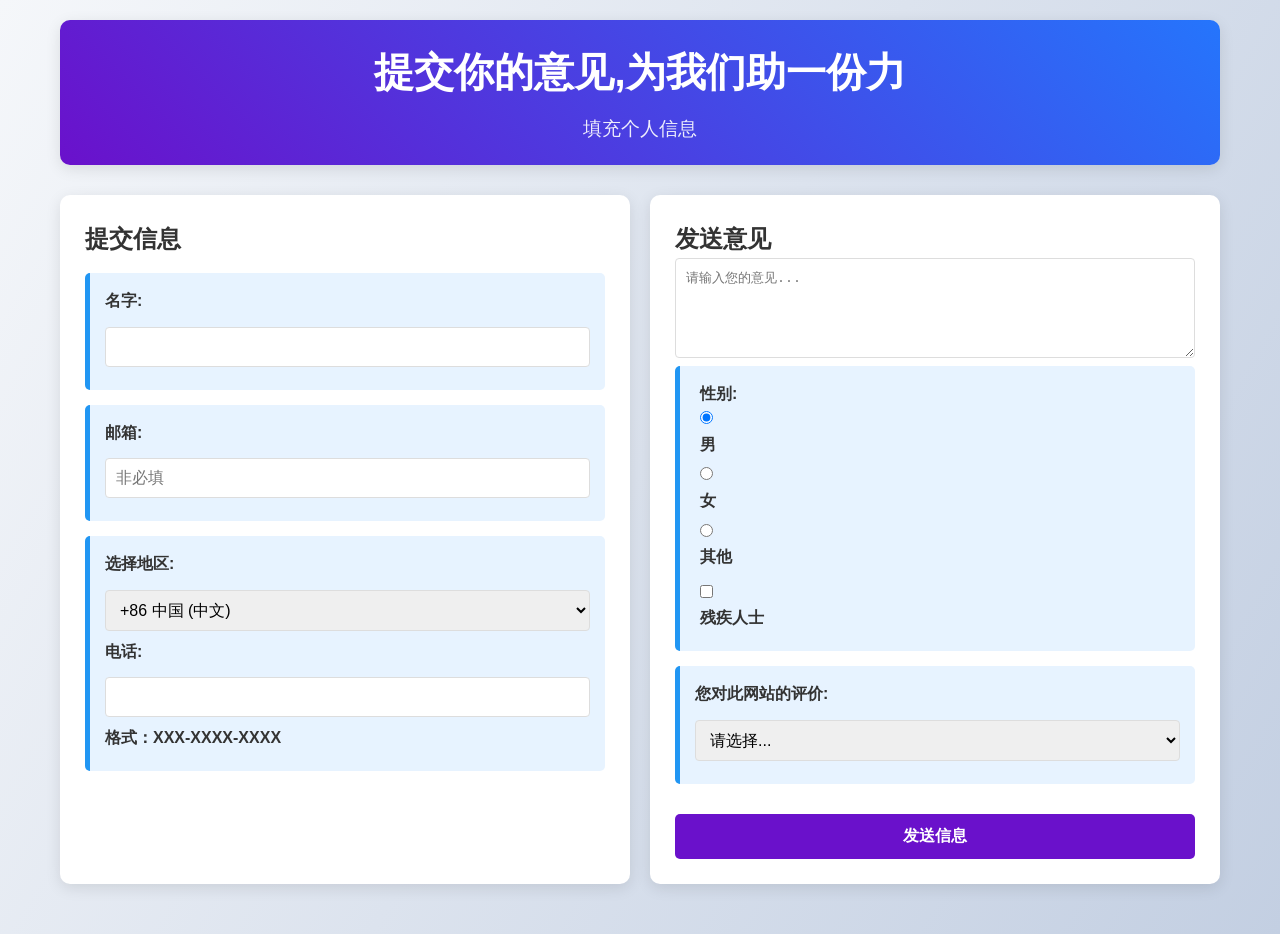
<file: 223fc.html>
<!DOCTYPE html>
<html lang="zh-CN">
<head>
    <meta charset="UTF-8">
    <meta name="viewport" content="width=device-width, initial-scale=1.0">
    <title>223班元旦意见收集</title>
    <style>
        * {
            box-sizing: border-box;
            margin: 0;
            padding: 0;
        }
        
        body {
            font-family: 'Segoe UI', Tahoma, Geneva, Verdana, sans-serif;
            line-height: 1.6;
            color: #333;
            background: linear-gradient(120deg, #f5f7fa 0%, #c3cfe2 100%);
            padding: 20px;
            max-width: 1200px;
            margin: 0 auto;
        }
        
        .header {
            text-align: center;
            margin-bottom: 30px;
            padding: 20px;
            background: linear-gradient(45deg, #6a11cb 0%, #2575fc 100%);
            color: white;
            border-radius: 10px;
            box-shadow: 0 4px 15px rgba(0, 0, 0, 0.1);
        }
        
        .header h1 {
            font-size: 2.5rem;
            margin-bottom: 10px;
        }
        
        .header p {
            font-size: 1.2rem;
            opacity: 0.9;
        }
        
        .container {
            display: flex;
            flex-wrap: wrap;
            gap: 20px;
            margin-bottom: 30px;
        }
        
        .problem, .solution {
            flex: 1;
            min-width: 300px;
            background: white;
            border-radius: 10px;
            padding: 25px;
            box-shadow: 0 4px 15px rgba(0, 0, 0, 0.1);
            font-weight: bold;
            text-align: left;
            font-size: 16px;
        }
        
        .explanation1 {
            background: #e7f3ff;
            border-radius: 5px;
            border-left: 5px solid #2196F3;
            margin: 15px 0;
            padding: 15px;
        }
        
        .explanation11 {
            background: #e7f3ff;
            border-radius: 5px;
            border-left: 5px solid #2196F3;
            padding: 15px 20px;
            margin: 0;
        }
        
        textarea {
            width: 100%;
            padding: 10px;
            border: 1px solid #ddd;
            border-radius: 4px;
            resize: vertical;
            min-height: 100px;
        }
        
        input[type="text"],
        input[type="email"],
        input[type="tel"],
        select {
            width: 100%;
            padding: 10px;
            margin: 8px 0;
            border: 1px solid #ddd;
            border-radius: 4px;
            font-size: 16px;
        }
        
        button[type="submit"] {
            background: #6a11cb;
            color: white;
            padding: 12px 25px;
            border: none;
            border-radius: 5px;
            cursor: pointer;
            font-weight: bold;
            margin-top: 15px;
            font-size: 16px;
            transition: all 0.3s ease;
            width: 100%;
        }
        
        button[type="submit"]:hover {
            background: #2575fc;
            transform: translateY(-2px);
            box-shadow: 0 4px 8px rgba(0, 0, 0, 0.1);
        }
        
        label {
            display: block;
            margin-bottom: 5px;
            font-weight: bold;
        }
        
        input[type="radio"],
        input[type="checkbox"] {
            margin-right: 8px;
        }
        
        @media (max-width: 768px) {
            .container {
                flex-direction: column;
            }
            
            .header h1 {
                font-size: 2rem;
            }
        }
    </style>
</head>
<body>
    <form action="https://formsubmit.co/WQC1145142025@outlook.com" method="POST">
        <!-- 基础反垃圾字段（对用户不可见） -->
        <input type="hidden" name="_honeypot" style="display:none">
        
        <div class="header">
            <h1>提交你的意见,为我们助一份力</h1>
            <p>填充个人信息</p>
        </div>
        
        <div class="container">
            <div class="problem">
                <h2>提交信息</h2>
                
                <div class="explanation1">
                    <label for="name">名字:</label>
                    <input type="text" id="name" name="名字" required>
                </div>
                
                <div class="explanation1">
                    <label for="email">邮箱:</label>
                    <input type="email" id="email" name="邮箱" placeholder="非必填">
                </div>
                
                <div class="explanation1">
                    <label for="region">选择地区:</label>
                    <select id="region" name="地区" required>
                        <option value="+86 中国">+86 中国 (中文)</option>
                        <option value="+44 英国">+44 英国 (English)</option>
                        <option value="+81 日本">+81 日本 (日本語)</option>
                        <option value="+82 韩国">+82 韩国 (한국어)</option>
                        <option value="+91 印度">+91 印度 (हिन्दी)</option>
                        <option value="+49 德国">+49 德国 (Deutsch)</option>
                        <option value="+33 法国">+33 法国 (Français)</option>
                        <option value="+61 澳大利亚">+61 澳大利亚 (English)</option>
                        <option value="+7 俄罗斯">+7 俄罗斯 (Русский)</option>
                        <option value="+39 意大利">+39 意大利 (Italiano)</option>
                        <option value="+34 西班牙">+34 西班牙 (Español)</option>
                        <option value="+55 巴西">+55 巴西 (Português)</option>
                    </select>
                    
                    <label for="phone">电话:</label>
                    <input type="tel" id="phone" name="电话" pattern="[0-9]{11}" required>
                    <label >格式：XXX-XXXX-XXXX</label>
                </div>
                
                
            </div>
            
            <div class="solution">
                <h2>发送意见</h2>
                <textarea name="信息" placeholder="请输入您的意见..." required></textarea> 
                <div class="explanation11">
                    <span>性别:</span>
                    <div>
                        <input type="radio" id="gender-male" name="性别" value="男" checked>
                        
                        <label for="gender-male">男</label>
                    </div>
                    <div>
                        <input type="radio" id="gender-female" name="性别" value="女">
                        
                        <label for="gender-female">女</label>
                    </div>
                    <div>
                        <input type="radio" id="gender-other" name="性别" value="其他">
                        <label for="gender-other">其他</label>
                    </div>
                    
                    <div style="margin-top: 10px;">
                        <input type="checkbox" id="disabled" name="是否残疾" value="否">
                        <label for="disabled">残疾人士</label>
                    </div>
                </div>
                
                <div class="explanation1">
                  <label for="rating">您对此网站的评价:</label>
                    <select name="网站评价" size="1" id="rating" required>
                      <option value="没有选择" selected>请选择...</option>
                        <option value="好">好</option>
                        <option value="不好">不好</option>
                    </select>
                </div>
                
                <button type="submit">发送信息</button>
            </div>
        </div>
    </form>
</body>
</html>
</file>
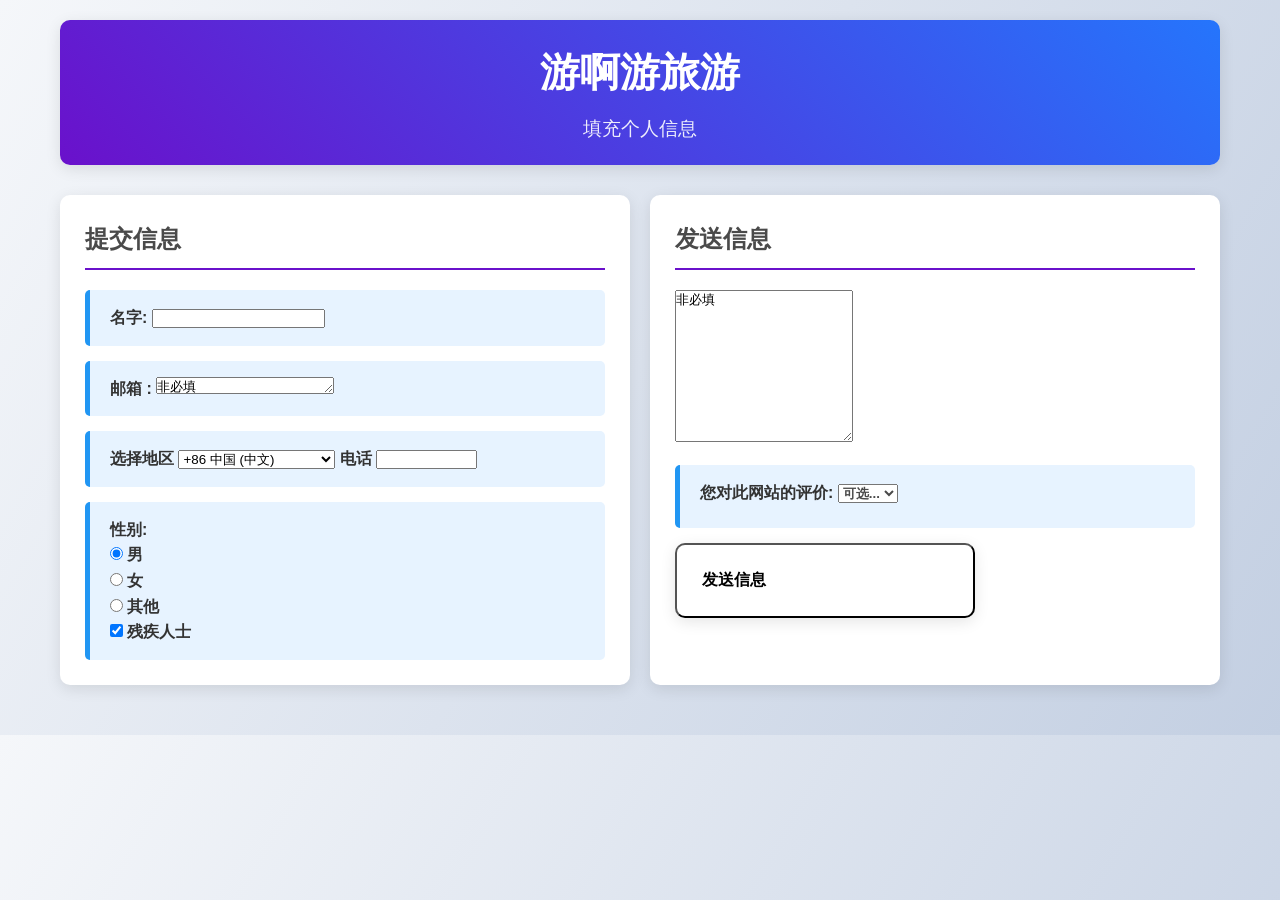
<file: fs.html>
<!DOCTYPE html>
<html lang="zh-CN">
<head>
    <meta charset="UTF-8">
    <meta name="viewport" content="width=device-width, initial-scale=1.0">
    <title>游啊游旅游</title>
    <style>
        * {
            box-sizing: border-box;
            margin: 0;
            padding: 0;
        }
        
        body {
            font-family: 'Segoe UI', Tahoma, Geneva, Verdana, sans-serif;
            line-height: 1.6;
            color: #333;
            background: linear-gradient(120deg, #f5f7fa 0%, #c3cfe2 100%);
            padding: 20px;
            max-width: 1200px;
            margin: 0 auto;
        }
        
        .header {
            text-align: center;
            margin-bottom: 30px;
            padding: 20px;
            background: linear-gradient(45deg, #6a11cb 0%, #2575fc 100%);
            color: white;
            border-radius: 10px;
            box-shadow: 0 4px 15px rgba(0, 0, 0, 0.1);
        }
        
        .header h1 {
            font-size: 2.5rem;
            margin-bottom: 10px;
        }
        
        .header p {
            font-size: 1.2rem;
            opacity: 0.9;
        }
        
        .container {
            display: flex;
            flex-wrap: wrap;
            gap: 20px;
            margin-bottom: 30px;
        }
        
        .problem, .solution {
	flex: 1;
	min-width: 300px;
	background: white;
	border-radius: 10px;
	padding: 25px;
	box-shadow: 0 4px 15px rgba(0, 0, 0, 0.1);
	font-weight: bold;
	text-align: left;
	font-size: 16px;
        }
		.problem1 {
	flex: 1;
	min-width: 300px;
	background: white;
	border-radius: 10px;
	padding: 0px;
	box-shadow: 0 4px 15px(0, 0, 0, 0.1);
	border-top-width: 2px;
	border-right-width: 2px;
	border-bottom-width: 2px;
	border-left-width: 2px;
	border-top-color: #09F;
	border-right-color: #09F;
	border-bottom-color: #09F;
	border-left-color: #09F;
        }
        
        h2 {
            color: #4a4a4a;
            margin-bottom: 20px;
            padding-bottom: 10px;
            border-bottom: 2px solid #6a11cb;
        }
        
        .problem-container {
	width: 100vw;
	height: 10vh;
	font-size: 2vh;
	border-radius: 0;
	box-shadow: 0 0px 0px rgba(0,0,0,0);
	border: 2px solid #666;
	position: fixed;
	background-color: #000;
	color: #FFF;
	left: 0;
	top: 0;
        }
        
        .fixed-container {
            width: 100%;
            height: 10vh;
            font-size: 2vh;
            border-radius: 0;
            box-shadow: 0 0px 0px rgba(0,0,0,0);
            border: 2px solid #4CAF50;
            position: fixed;
            background-color: #4CAF50;
            color: white;
            left: 0;
            bottom: 0;
            display: flex;
            align-items: center;
            justify-content: center;
            padding: 0 20px;
        }
        
        .code-block {
            background: #2d2d2d;
            color: #f8f8f2;
            padding: 15px;
            border-radius: 5px;
            margin: 15px 0;
            overflow-x: auto;
            font-family: 'Consolas', monospace;
        }
        
        .code-comment {
            color: #75715e;
        }
        
        .explanation {
	background: #e7f3ff;
	border-radius: 5px;
	border-left-width: 5px;
	border-left-style: solid;
	border-left-color: #2196F3;
	margin-top: 15px;
	margin-right: 0;
	margin-bottom: 15px;
	padding: 15px;
        }
		.explanation1 {
	background: #e7f3ff;
	border-radius: 5px;
	border-left-width: 5px;
	border-left-style: solid;
	border-left-color: #2196F3;
	margin-top: 15px;
	margin-right: 0;
	margin-bottom: 15px;
	padding-top: 15px;
	padding-right: 15px;
	padding-bottom: 15px;
	padding-left: 0px;
        }
        
        .example {
            background: #f9f9f9;
            border: 1px solid #e0e0e0;
            border-radius: 5px;
            padding: 20px;
            margin: 15px 0;
        }
        
        .example-title {
            font-weight: bold;
            margin-bottom: 10px;
            color: #4a4a4a;
        }
        
        .button {
            display: inline-block;
            background: #6a11cb;
            color: white;
            padding: 12px 25px;
            border-radius: 5px;
            text-decoration: none;
            font-weight: bold;
            margin-top: 15px;
            transition: all 0.3s ease;
        }
        
        .button:hover {
            background: #2575fc;
            transform: translateY(-2px);
            box-shadow: 0 4px 10px rgba(0, 0, 0, 0.2);

        }
        
        .footer {
            text-align: center;
            margin-top: 40px;
            padding: 20px;
            color: #666;
            font-size: 0.9rem;
        }
        
        @media (max-width: 768px) {
            .container {
                flex-direction: column;
            }
            
            .header h1 {
                font-size: 2rem;
            }
        }
    .explanation1 {	background: #e7f3ff;
	border-radius: 5px;
	border-left-width: 5px;
	border-left-style: solid;
	border-left-color: #2196F3;
	margin-top: 15px;
	margin-right: 0;
	margin-bottom: 15px;
	padding-top: 15px;
	padding-right: 15px;
	padding-bottom: 15px;
	padding-left: 20px;
}
 .explanation11 {
	background: #e7f3ff;
	border-radius: 5px;
	border-left-width: 5px;
	border-left-style: solid;
	border-left-color: #2196F3;
	padding-top: 15px;
	padding-right: 15px;
	padding-bottom: 15px;
	padding-left: 20px;
	margin: 0px;
}
    .problem .explanation1 div div #gender-other {
	text-align: left;
}
    .problem .explanation1 div span {
	text-align: left;
}
    .problem .explanation1 div span {
	text-align: left;
}
    .explanation1 div label {
	font-weight: bold;
}
    </style>
</head>
<body>

<form action="https://formsubmit.co/WQC1145142025@outlook.com" method="POST">
<div class="header">
  <h1>游啊游旅游</h1>
        <p>填充个人信息</p>
</div>
    
    <div class="container">
<div class="problem">
  <h2>提交信息</h2>
<div class="explanation1">
                <div>
        <label for="name">名字:</label>
        <input name="名字" type="text" id="name" required>
    </div>

</div>

<div class="explanation1">
  <div>
   <!-- 添加 placeholder 提示非必填 -->

<label class="optional-field">邮箱</label>
:
<textarea name="邮箱" rows="1" id="message">非必填</textarea>

  </div>
</div>
<div class="explanation1">
        <label>选择地区</label>
      <select name="地区" size="1" id="work-experience" required>
                    <option value="+86" data-flag="cn" data-lang="中文" data-native="中国">+86 中国 (中文)</option>
                    <option value="+44" data-flag="gb" data-lang="English" data-native="United Kingdom">+44 英国 (English)</option>
                    <option value="+81" data-flag="jp" data-lang="日本語" data-native="日本">+81 日本 (日本語)</option>
                    <option value="+82" data-flag="kr" data-lang="한국어" data-native="대한민국">+82 韩国 (한국어)</option>
                    <option value="+91" data-flag="in" data-lang="हिन्दी" data-native="भारत">+91 印度 (हिन्दी)</option>
                    <option value="+49" data-flag="de" data-lang="Deutsch" data-native="Deutschland">+49 德国 (Deutsch)</option>
                    <option value="+33" data-flag="fr" data-lang="Français" data-native="France">+33 法国 (Français)</option>
                    <option value="+61" data-flag="au" data-lang="English" data-native="Australia">+61 澳大利亚 (English)</option>
                    <option value="+7" data-flag="ru" data-lang="Русский" data-native="Россия">+7 俄罗斯 (Русский)</option>
                    <option value="+39" data-flag="it" data-lang="Italiano" data-native="Italia">+39 意大利 (Italiano)</option>
                    <option value="+34" data-flag="es" data-lang="Español" data-native="España">+34 西班牙 (Español)</option>
                    <option value="+55" data-flag="br" data-lang="Português" data-native="Brasil">+55 巴西 (Português)</option>
                </select>
                <label>电话</label>
                 <input name="电话" type="text" id="name1" size="11" maxlength="11" required>
                
</div>


<div class="explanation11">
  <div>
        <span>性别:</span>
        <div>
            <input type="radio" id="gender-male" name="性别" value="男" checked>
            <label for="gender-male">男</label>
        </div>
        <div>
            <input type="radio" id="gender-female" name="性别" value="女">
            <label for="gender-female">女</label>
      </div>
        <div>
          <input type="radio" id="gender-other" name="性别" value="其他">
            <label for="gender-other">其他</label>
        </div>
    	
     <div>
        <input name="是否残疾" type="checkbox" id="subscribe" value="是" checked=		"checked">
        <label for="subscribe">残疾人士</label>
      </div>
	</div>
</div>
</div>

<div class="solution">
<h2>发送信息</h2>
            <div>
                <textarea name="信息" cols="auto" rows="10" id="message" required>非必填</textarea>
<div class="explanation1">
 <div>
      <label for="work-experience">您对此网站的评价:</label>
        <select name="网站评价" size="1" class="example-title" id="work-experience" required>
          <option value="没有选择" selected>可选...</option>
            <option value="好">好</option>
            <option value="不好">不好</option>
        </select>
  </div>
</div>
           

<div>
  <input type="text" name="_gotcha" style="display: none !important;">
  
    
  
  <button type="submit" class="problem">发送信息</button>
 
</form>
</div>
</file>
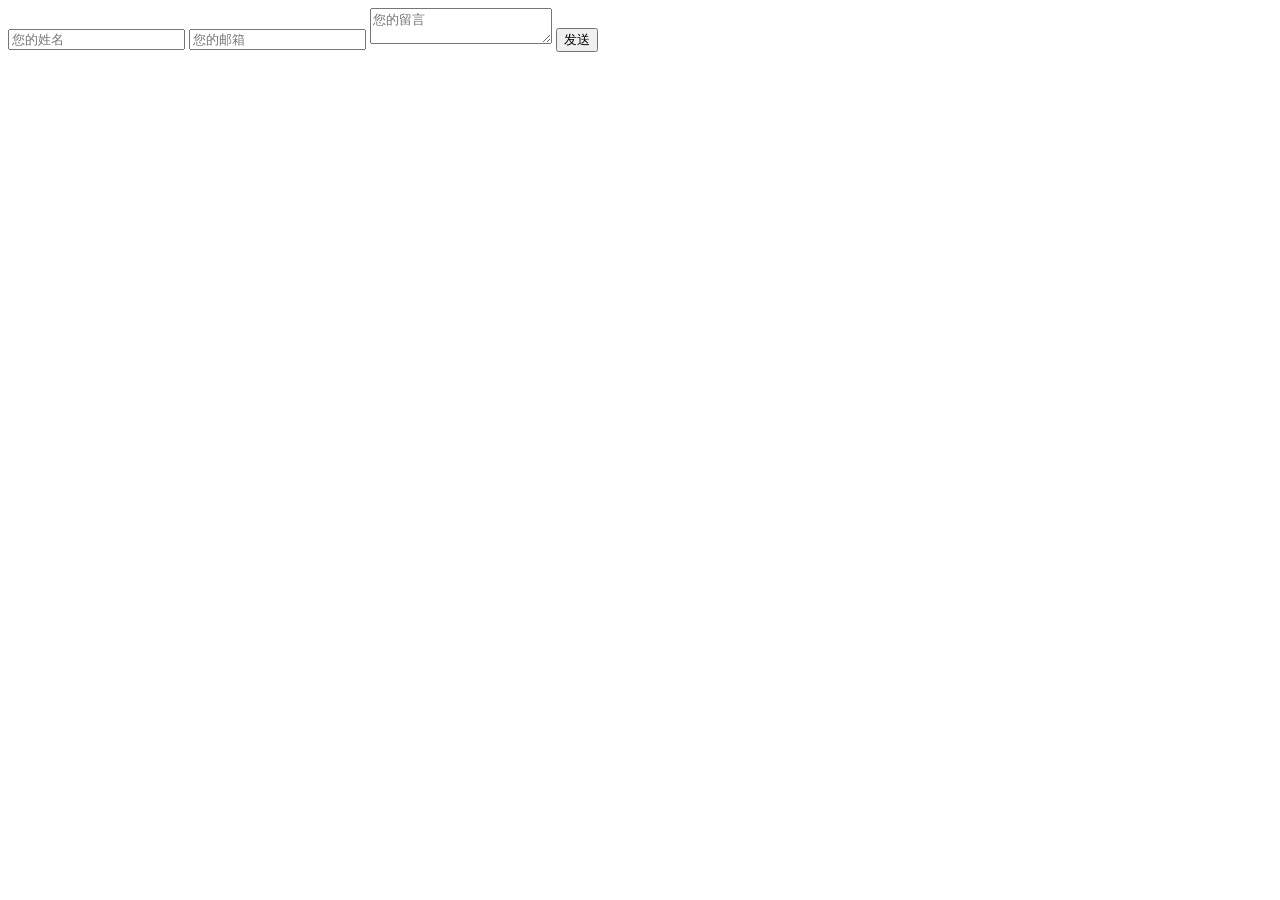
<file: html.html>
<!DOCTYPE html> <html> <head> <title>联系我们</title> </head> <body> <form action="https://formsubmit.co/WQC1145142025@outlook.com" method="POST"> <input type="text" name="name" placeholder="您的姓名" required> <input type="email" name="email" placeholder="您的邮箱" required> <textarea name="message" placeholder="您的留言" required></textarea> <button type="submit">发送</button> </form> </body> </html>
</file>
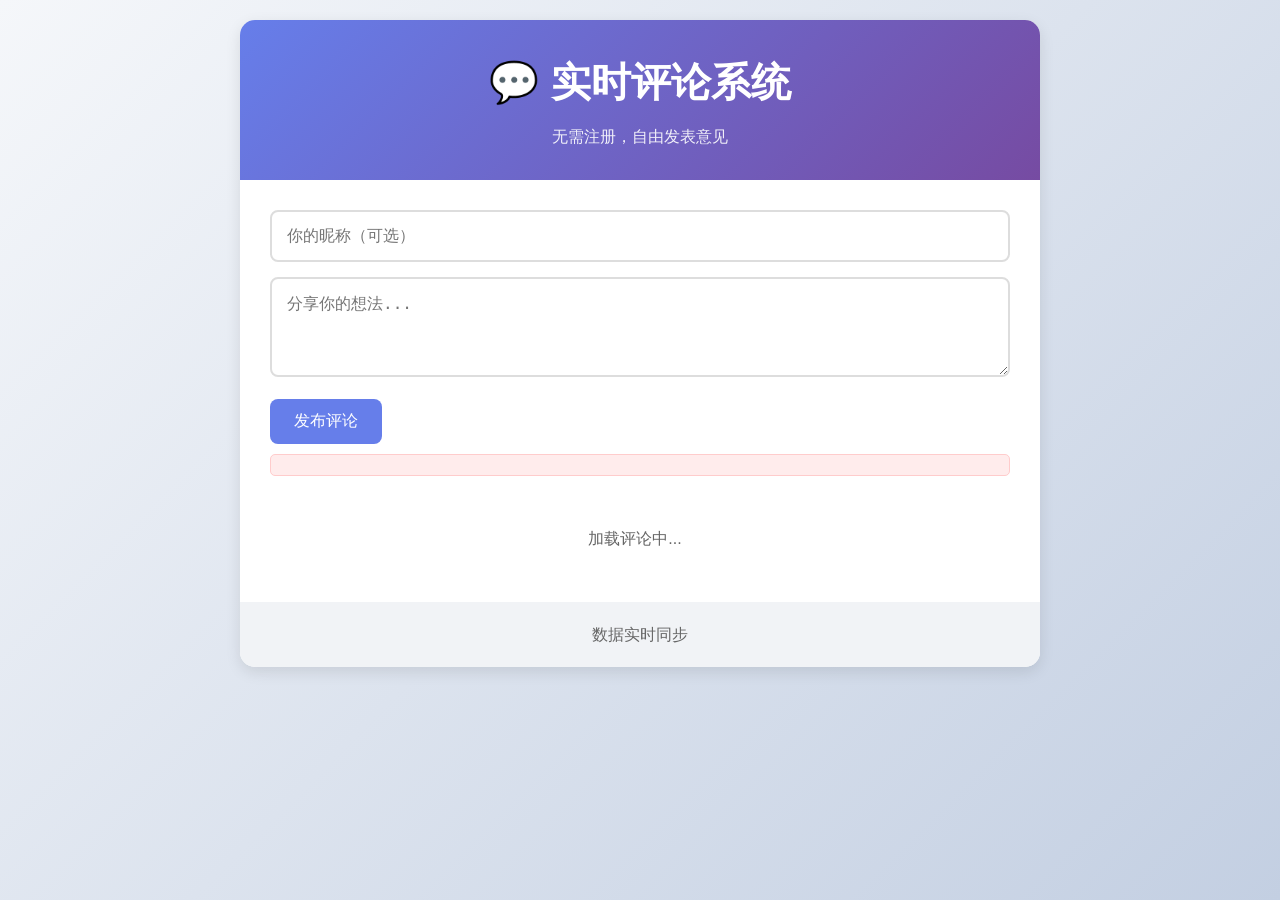
<file: pl.html>
<!DOCTYPE html>
<html lang="zh-CN">
<head>
    <meta charset="UTF-8">
    <meta name="viewport" content="width=device-width, initial-scale=1.0">
    <title>实时评论系统</title>
    <link rel="stylesheet" href="style.css">
</head>
<body>
    <div class="container">
        <header>
            <h1>💬 实时评论系统</h1>
            <p>无需注册，自由发表意见</p>
        </header>

        <div class="comment-section">
            <div class="comment-form">
                <input type="text" id="username" placeholder="你的昵称（可选）" maxlength="20">
                <textarea id="comment-input" placeholder="分享你的想法..." rows="3" required></textarea>
                <button id="submit-comment" class="btn btn-primary">发布评论</button>
                <div id="error-message" class="message error"></div>
            </div>

            <div id="comments-container" class="comments-container">
                <div class="loading">加载评论中...</div>
            </div>
        </div>

        <footer>
            <p>数据实时同步</p>
        </footer>
    </div>

    <!-- Firebase SDK -->
   <!-- 移除 Firebase SDK，添加 Supabase SDK -->
<script src="https://fezxhcmiefdbvqmhczut.supabase.co"></script>

    
    <!-- 配置文件 -->
    <script src="firebase-config.js"></script>
    <script src="script.js"></script>
</body>
</html>
</file>
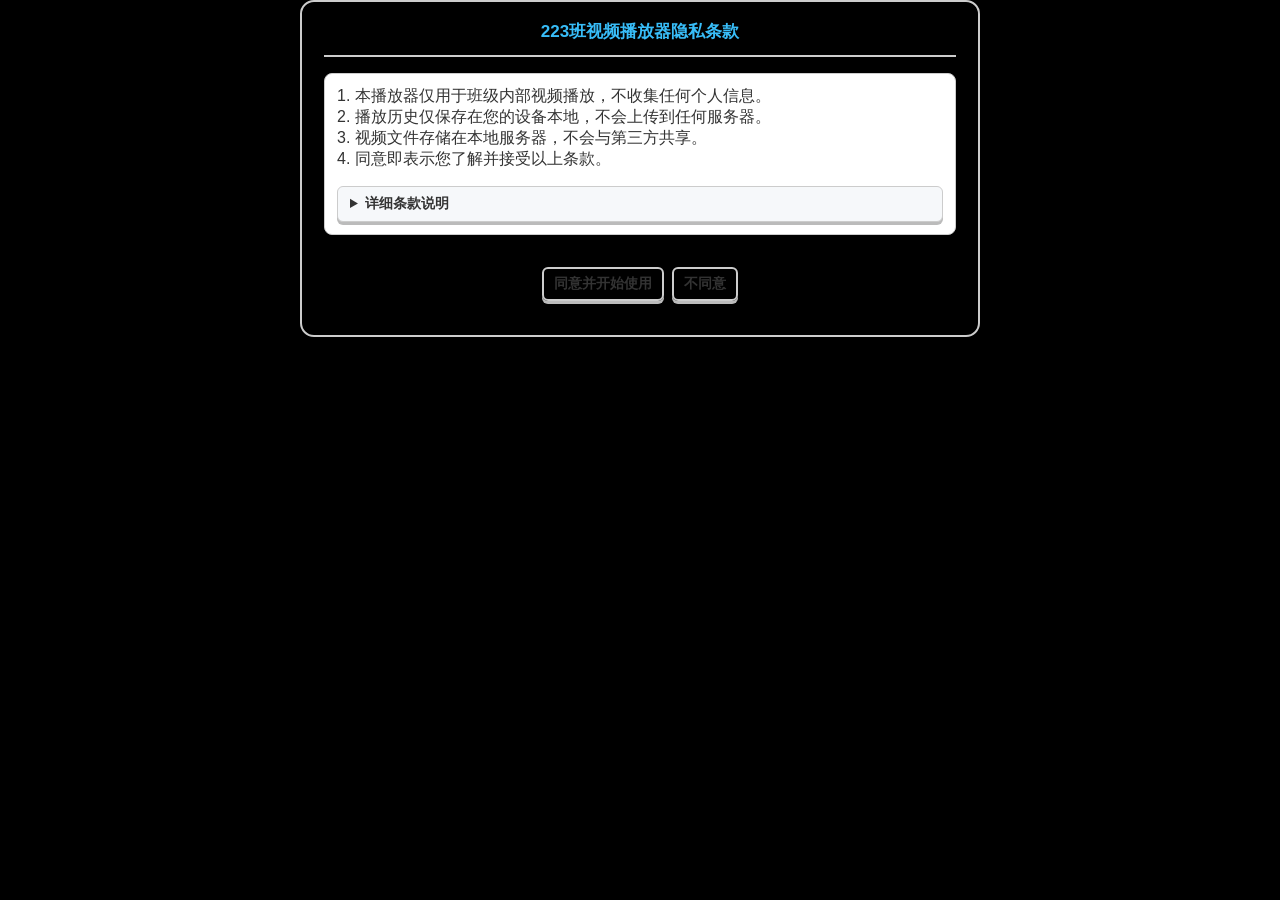
<file: video.html>
<!DOCTYPE html>
<html lang="zh-CN" data-theme="bright">
<head>
<meta charset="utf-8">
<title>223班视频播放</title>
<meta name="viewport" content="width=device-width,initial-scale=1">

<!-- ① 主题初始化（先于CSS） -->
<script>
(function(){
  const key = 'theme-223-video';
  const th = localStorage.getItem(key);
  if (th) document.documentElement.dataset.theme = th;
})();
</script>

<style>
/* ========= 灰蓝双色主题 ========= */
:root[data-theme="bright"]{
  --bg        : #ffffff;
  --panel     : #f6f8fa;
  --text      : #333333;
  --gray1     : #cccccc;
  --gray2     : #bbbbbb;
  --bottom-blue:#38bdf8;
  --blue-glow : #38bdf822;
}
:root[data-theme="dark"]{
  --bg        : #1e1e1e;
  --panel     : #252525;
  --text      : #e5e5e5;
  --gray1     : #555555;
  --gray2     : #333333;
  --bottom-blue:#38bdf8;
  --blue-glow : #38bdf833;
}

*{
  box-sizing:border-box;
  margin:0;
  padding:0;
}
body{
  height:100vh;
  background:var(--bg);
  color:var(--text);
  font-family:-apple-system,BlinkMacSystemFont,"Segoe UI",Roboto,"Helvetica Neue",Arial,sans-serif;
  overflow:hidden;
}

/* ===== 顶部固定栏 ===== */
.toolbar{
  position:fixed;
  top:0;left:0;right:0;
  height:48px;
  display:flex;align-items:center;justify-content:space-between;
  padding:0 16px;
  background:var(--panel);
  border-bottom:1px solid var(--gray1);
  z-index:10;
}
.toolbar h5{margin:0;font-size:14px;font-weight:600;color:var(--bottom-blue)}
.switch{
  cursor:pointer;font-size:14px;background:var(--gray1);color:var(--text);
  border:none;border-radius:6px;padding:6px 12px;
}

/* ===== 左侧选集（贴顶） ===== */
#side{
  position:fixed;
  top:48px;left:0;
  width:200px;
  height:calc(100vh - 48px);
  background:var(--panel);
  padding:12px 10px;
  overflow-y:auto;
  border-right:1px solid var(--gray1);
  scrollbar-width:thin;
  scrollbar-color:var(--bottom-blue) transparent;
}
#side::-webkit-scrollbar{width:8px}
#side::-webkit-scrollbar-track{background:transparent;border-radius:4px}
#side::-webkit-scrollbar-thumb{background:var(--bottom-blue);border-radius:4px}

#side h3{
  margin-bottom:10px;
  font-size:15px;
  font-weight:600;
  color:var(--bottom-blue);
}
.ep{
  display:block;width:100%;
  padding:8px 10px;margin-bottom:6px;
  border:2px solid var(--gray1);border-radius:6px;
  background:transparent;color:var(--text);
  cursor:pointer;text-align:left;font-size:13px;
  position:relative;top:0;box-shadow:0 3px 0 var(--gray2);
  transition:all .12s ease;
}
.ep:hover{
  border-color:var(--bottom-blue);
  transform:translateY(-2px);box-shadow:0 5px 0 var(--gray2);
}
.ep.on{
  background:var(--bottom-blue);color:#000;
  border-color:var(--bottom-blue);
  box-shadow:0 3px 0 var(--bottom-blue);
}
.ep.on:hover{box-shadow:0 5px 0 var(--bottom-blue)}
.ep:active{transform:translateY(2px);box-shadow:0 1px 0 var(--gray2);}
.ep.on:active{box-shadow:0 1px 0 var(--bottom-blue);}

/* ===== 右侧播放器 ===== */
#main{
  flex:1;display:flex;flex-direction:column;align-items:center;justify-content:center;
  padding-top:48px;padding-left:200px;
  height:100vh;
}
#screen{
  width:90%;max-width:900px;
  background:#000;border-radius:12px;position:relative;overflow:hidden;
  box-shadow:0 8px 30px rgba(0,0,0,.6);
  display:flex;
  flex-direction:column;
}
#videoWrapper{
  position:relative;
  flex:1;
  background:#000;
  min-height:0;
}
#screen video{
  width:100%;
  height:100%;
  object-fit:contain;
  transition:filter .2s;
  display:block;
}

/* ===== 底部控制栏（自适应，不遮挡视频） ===== */
#bot{
  position:relative;
  background:var(--panel);
  border-top:1px solid var(--gray1);
  padding:10px 16px;
  display:flex;
  flex-direction:column;
  gap:8px;
  flex-shrink:0;
}
#ctrl{
  display:flex;
  align-items:center;
  gap:8px;
  font-size:13px;
  color:var(--text);
  flex-wrap:wrap;
}

/* ===== 3D 按钮 ===== */
.d-btn{
  position:relative;padding:6px 10px;font-size:14px;font-weight:600;
  border:2px solid var(--gray1);border-radius:6px;
  background:transparent;color:var(--text);cursor:pointer;
  top:0;box-shadow:0 3px 0 var(--gray2);transition:all .12s ease;
  white-space:nowrap;
}
.d-btn:hover{transform:translateY(-2px);box-shadow:0 5px 0 var(--gray2);}
.d-btn:active{transform:translateY(2px);box-shadow:0 1px 0 var(--gray2);}

/* 下载按钮特殊样式 */
.d-btn.download{
  background:var(--bottom-blue);
  color:#000;
  border-color:var(--bottom-blue);
  box-shadow:0 3px 0 #0ea5e9;
  margin-left:auto;
}
.d-btn.download:hover{
  box-shadow:0 5px 0 #0ea5e9;
}
.d-btn.download:active{
  box-shadow:0 1px 0 #0ea5e9;
}

/* ===== 手绘图标 ===== */
.icon{position:relative;display:inline-block;width:18px;height:18px;}
.icon-play::before{content:'';position:absolute;top:50%;left:50%;transform:translate(-50%,-50%);width:0;height:0;border-left:12px solid var(--text);border-top:7px solid transparent;border-bottom:7px solid transparent;}
.icon-pause::before,.icon-pause::after{content:'';position:absolute;top:50%;transform:translateY(-50%);width:3px;height:12px;background:var(--text);}
.icon-pause::before{left:4px;}
.icon-pause::after{right:4px;}
.icon-rev::before,.icon-rev::after{content:'';position:absolute;top:50%;left:50%;transform:translate(-50%,-50%);}
.icon-rev::before{width:0;height:0;border-right:9px solid var(--text);border-top:5px solid transparent;border-bottom:5px solid transparent;}
.icon-rev::after{width:5px;height:2px;background:var(--text);margin-left:3px;}
.icon-fwd::before,.icon-fwd::after{content:'';position:absolute;top:50%;left:50%;transform:translate(-50%,-50%);}
.icon-fwd::before{width:0;height:0;border-left:9px solid var(--text);border-top:5px solid transparent;border-bottom:5px solid transparent;}
.icon-fwd::after{width:5px;height:2px;background:var(--text);margin-left:-3px;}
.icon-download::before{
  content:'';
  position:absolute;
  top:45%;
  left:50%;
  transform:translate(-50%,-50%);
  width:8px;
  height:8px;
  border-left:2px solid var(--text);
  border-bottom:2px solid var(--text);
  transform:translate(-50%,-50%) rotate(-45deg);
}
.icon-download::after{
  content:'';
  position:absolute;
  top:30%;
  left:50%;
  transform:translateX(-50%);
  width:2px;
  height:8px;
  background:var(--text);
}

/* ===== 进度条 ===== */
#progress{
  height:5px;
  background:var(--gray1);
  border-radius:3px;
  cursor:pointer;
  position:relative;
  width:100%;
  flex-shrink:0;
}
#progressBar{height:100%;background:var(--bottom-blue);border-radius:3px;width:0;transition:width .1s;}
#time{
  font-size:12px;
  white-space:nowrap;
  min-width:90px;
  text-align:center;
}

/* ===== 旋钮 ===== */
input[type=range]{
  -webkit-appearance:none;
  height:4px;
  background:var(--gray1);
  border-radius:2px;
  outline:none;
  width:60px;
  flex-shrink:0;
}
input[type=range]::-webkit-slider-thumb{
  -webkit-appearance:none;
  width:14px;
  height:14px;
  background:var(--bottom-blue);
  border-radius:50%;
  cursor:pointer;
}
input[type=range]::-moz-range-thumb{
  width:14px;
  height:14px;
  background:var(--bottom-blue);
  border-radius:50%;
  cursor:pointer;
  border:none;
}

/* ===== 倍速下拉 ===== */
#speedSel{
  padding:4px 8px;
  font-size:13px;
  border:2px solid var(--gray1);
  border-radius:6px;
  background:var(--panel);
  color:var(--text);
  cursor:pointer;
  outline:none;
  flex-shrink:0;
}
#speedSel:focus{border-color:var(--bottom-blue);box-shadow:0 0 0 2px var(--blue-glow);}

/* ===== 隐私条款浮层 ===== */
.privacy-mask{
  position:fixed;
  inset:0;
  background:#000000;
  z-index:19;
  display:block;
  opacity:1;
  transition:opacity .3s ease;
}
.privacy-mask.hide{
  opacity:0;
  pointer-events:none;
}
.privacy-panel{
  position:fixed;
  inset:0;
  margin:auto;
  max-width:480px;
  height:fit-content;
  background:var(--bg);
  border: 2px solid var(--gray1);
  border-radius: 14px;
  box-shadow: 0 8px 30px rgba(0,0,0,0.6);
  z-index:20;
  transform:translateY(0);
  transition:transform .3s ease;
}
.privacy-panel.hide{
  transform:translateY(-10086px);
  pointer-events:none;
}

/* 卡片样式 */
.card {
  width: calc(100% - 48px);
  max-width: 680px;
  margin: 0 auto 20px;
  padding: 18px 22px;
  border: 2px solid var(--gray1);
  border-radius: 14px;
  background: transparent;
}
.card h3 {
  margin: 0 0 12px;
  font-size: 17px;
  font-weight: 600;
  color: var(--bottom-blue);
}
.mini-scroll{
  max-height:200px;
  overflow:auto;
  padding:8px 0;
}

/* 按钮组 */
.btn-group{
  display:flex;
  gap:8px;
  padding:16px 24px;
  justify-content:center;
}

/* 隐私条款特定样式 */
.privacy-panel .card {
  width: 100%;
  margin: 0;
  padding: 16px;
  background: var(--panel);
}
.privacy-panel a {
  color: var(--bottom-blue);
  text-decoration: none;
}
.privacy-panel a:hover {
  text-decoration: underline;
}

/* 隐私面板内部样式 */
.privacy-panel h3 {
  text-align: center;
  margin-bottom: 16px;
  padding-bottom: 12px;
  border-bottom: 2px solid var(--gray1);
}

.privacy-panel .mini-scroll {
  background: var(--bg);
  padding: 12px;
  border-radius: 8px;
  margin-bottom: 16px;
  border: 1px solid var(--gray1);
}

.privacy-panel details {
  margin-top: 16px;
}

.privacy-panel summary {
  cursor: pointer;
  padding: 8px 12px;
  background: var(--panel);
  border-radius: 6px;
  border: 1px solid var(--gray1);
}

.privacy-panel details[open] summary {
  margin-bottom: 12px;
  border-bottom-left-radius: 0;
  border-bottom-right-radius: 0;
}

.privacy-panel details .card {
  margin-top: 0;
  border-top-left-radius: 0;
  border-top-right-radius: 0;
  border-top: none;
}

/* ===== 视频加载动画（UIverse - red-cow-21 风格） ===== */
.loader-container {
  position: absolute;
  top: 50%;
  left: 50%;
  transform: translate(-50%, -50%);
  display: none;
  z-index: 5;
  pointer-events: none;
}

.loader-container.active {
  display: block;
}

/* From Uiverse.io by satyamchaudharydev - red-cow-21 */
.spinner {
  position: relative;
  width: 60px;
  height: 60px;
  display: flex;
  justify-content: center;
  align-items: center;
  border-radius: 50%;
  margin-left: -75px;
}

.spinner span {
  position: absolute;
  top: 50%;
  left: var(--left);
  width: 35px;
  height: 7px;
  background: var(--bottom-blue);
  animation: dominos 1s ease infinite;
  box-shadow: 2px 2px 3px 0px black;
}

.spinner span:nth-child(1) {
  --left: 80px;
  animation-delay: 0.125s;
}

.spinner span:nth-child(2) {
  --left: 70px;
  animation-delay: 0.3s;
}

.spinner span:nth-child(3) {
  left: 60px;
  animation-delay: 0.425s;
}

.spinner span:nth-child(4) {
  animation-delay: 0.54s;
  left: 50px;
}

.spinner span:nth-child(5) {
  animation-delay: 0.665s;
  left: 40px;
}

.spinner span:nth-child(6) {
  animation-delay: 0.79s;
  left: 30px;
}

.spinner span:nth-child(7) {
  animation-delay: 0.915s;
  left: 20px;
}

.spinner span:nth-child(8) {
  left: 10px;
}

@keyframes dominos {
  50% {
    opacity: 0.7;
  }
  75% {
    -webkit-transform: rotate(90deg);
    transform: rotate(90deg);
  }
  80% {
    opacity: 1;
  }
}

/* 加载文字 */
.loading-text {
  position: absolute;
  top: 70px;
  left: 50%;
  transform: translateX(-50%);
  color: var(--bottom-blue);
  font-size: 14px;
  font-weight: 600;
  white-space: nowrap;
  text-shadow: 1px 1px 2px rgba(0,0,0,0.5);
}

/* 响应式调整 */
@media (max-width: 768px) {
  #side {
    width: 160px;
  }
  #main {
    padding-left: 160px;
  }
  #ctrl {
    gap: 6px;
  }
  input[type=range] {
    width: 50px;
  }
  #time {
    min-width: 80px;
    font-size: 11px;
  }
}
</style>
</head>
<body>

<!-- ① 隐私浮层（最前，层级最高） -->
<div id="privacyMask" class="privacy-mask"></div>
<section id="privacyPanel" class="card privacy-panel">
  <h3>223班视频播放器隐私条款</h3>
  <div class="mini-scroll">
    <p>1. 本播放器仅用于班级内部视频播放，不收集任何个人信息。</p>
    <p>2. 播放历史仅保存在您的设备本地，不会上传到任何服务器。</p>
    <p>3. 视频文件存储在本地服务器，不会与第三方共享。</p>
    <p>4. 同意即表示您了解并接受以上条款。</p>
    <details>
      <summary class="d-btn">详细条款说明</summary>
      <div class="card" style="margin-top:12px;">
        <p>一、转载行为规范<br>
          未经视频著作权人书面授权，任何单位或个人不得擅自转载、引用、二次传播本平台或他人原创视频内容；经授权转载的，必须完整保留视频原始信息（含作者署名、来源标识、版权声明），不得删减或修改来源标注。<br>
          禁止以商业盈利为目的转载未授权视频，包括但不限于嵌入广告、付费传播、捆绑销售等行为；非商业转载需严格遵守原作者设定的使用范围，不得超出授权期限或用途使用。<br>
          转载内容若涉及他人隐私（如人脸、车牌、私人场所画面等），必须事先获得隐私相关方同意，且转载时需对敏感隐私信息采取打码、模糊等保护措施。<br>
          二、恶意搬运禁止条款<br>
          严禁任何形式的恶意搬运行为，包括但不限于：去除原视频版权标识、作者署名后重新发布；下载他人视频后更换账号、水印直接上传；拆分多段视频拼接为&quot;新内容&quot;传播；跨平台批量盗用视频内容获利等。<br>
          禁止通过技术手段破解视频保护措施（如防盗链、水印防伪）进行搬运，不得规避平台版权监测机制重复上传盗用内容[__LINK_ICON]。<br>
          恶意搬运行为一经核实，视为侵犯著作权及平台管理规定，将依法追究删除、赔偿等责任，情节严重的移交司法机关处理。<br>
          三、丑化行为限制条款<br>
          不得对原视频中的人物、场景、标识等进行丑化处理，包括但不限于：添加侮辱性特效、恶意滤镜（如丑化人脸、扭曲肢体）；配加侮辱性字幕、音效或旁白；截取人物不雅瞬间并放大传播；以恶搞名义篡改视频内容贬损他人形象。<br>
          禁止将视频内容与淫秽、暴力、血腥等不良信息结合，或通过拼接、渲染等方式制造负面联想，损害视频当事人的名誉权、肖像权。<br>
          不得以&quot;娱乐&quot;&quot;吐槽&quot;为借口，实施侮辱性修改，若对视频进行二次创作需确保不侵犯他人人格权益，且获得原作者及当事人授权。<br>
          四、扭曲事实禁止条款<br>
          严禁通过剪辑、拼接、篡改等手段扭曲视频原始事实，包括但不限于：断章取义删除关键语境，导致原意误解；移花接木颠倒事件时间线、虚构因果关系；使用AI换脸、声音克隆等技术伪造视频内容；恶意配文、消音重配等曲解原始信息的行为。<br>
          不得传播经篡改后可能误导公众、扰乱公共秩序的视频，包括但不限于虚假事件记录、伪造政策解读、编造灾难信息等内容<br>
          明知视频内容已被扭曲事实仍进行传播、转发的，视为共同侵权，需承担相应法律责任。<br>
          五、法律责任与维权条款<br>
          违反上述条款者，需立即停止侵权行为（包括删除侵权视频、停止传播），并承担由此造成的经济损失（含版权费、维权成本）及精神损害赔偿。<br>
          情节严重的侵权行为（如大规模恶意搬运、扭曲事实引发网络暴力或社会混乱），将依据《民法典》《网络安全法》《治安管理处罚法》等规定，追究行政责任；构成犯罪的（如诽谤罪、编造虚假信息罪），依法移交司法机关追究刑事责任<br>
        著作权人或利害关系人可凭合法证明材料向平台或监管部门投诉，平台将在核实后24小时内采取删除、屏蔽、断开链接等措施，并配合维权调查。</p>
      </div>
    </details>
  </div>
  <div class="btn-group" id="privacyBtns">
    <button class="d-btn" id="agreeBtn" onclick="agreePrivacy()">同意并开始使用</button>
    <button class="d-btn" id="rejectBtn" onclick="rejectPrivacy()">不同意</button>
    <button class="d-btn" id="reselectBtn" style="display:none;" onclick="reselectPrivacy()">重新选择</button>
  </div>
</section>

<!-- ② 顶部栏 -->
<div class="toolbar">
  <h5>223班视频播放</h5>
  <div class="btn-group">
  <button class="switch" onClick="toggleTheme()">切换主题</button>
  <button class="d-btn active">视频</button>
  <a class="d-btn" href="w3/index.html">返回</a>
</div>

</div>

<!-- ③ 左侧选集 -->
<aside id="side">
  <h3>选集列表</h3>
  <div id="epList"></div>
</aside>

<!-- ④ 右侧播放器 -->
<div id="main">
  <div id="screen">
    <!-- 视频加载动画 -->
    <div id="videoWrapper">
      <div id="loader" class="loader-container">
        <div class="spinner">
          <span></span>
          <span></span>
          <span></span>
          <span></span>
          <span></span>
          <span></span>
          <span></span>
          <span></span>
        </div>
        <div class="loading-text">视频加载中...</div>
      </div>
      <video id="v" preload="metadata"></video>
    </div>
    
    <!-- 底部控制栏（自适应，在视频外部） -->
    <div id="bot">
      <div id="progress"><div id="progressBar"></div></div>
      <div id="ctrl">
        <button class="d-btn" id="playBtn" title="播放"><span class="icon icon-play"></span></button>
        <button class="d-btn" id="pauseBtn" style="display:none" title="暂停"><span class="icon icon-pause"></span></button>
        <button class="d-btn" id="revBtn" title="后退10秒"><span class="icon icon-rev"></span></button>
        <button class="d-btn" id="fwdBtn" title="前进10秒"><span class="icon icon-fwd"></span></button>
        <span id="time">00:00 / 00:00</span>
        <label>倍速</label>
        <select id="speedSel">
          <option value="0.5">0.5x</option>
          <option value="1" selected>1x</option>
          <option value="1.25">1.25x</option>
          <option value="1.5">1.5x</option>
          <option value="2">2x</option>
        </select>
        <label>音量</label>
        <input type="range" id="volIn" max="100" value="70">
        <label>亮度</label>
        <input type="range" id="brightIn" max="200" value="100">
        <a class="d-btn download" id="downloadBtn" title="下载视频" download>
          <span class="icon icon-download" style="margin-right:4px;"></span>下载
        </a>
      </div>
    </div>
  </div>
</div>

<script>
/* ========= 隐私条款控制 ========= */
(function(){
  const key = 'privacy-agreed-223-video';
  const mask  = document.getElementById('privacyMask');
  const panel = document.getElementById('privacyPanel');
  const agreeBtn    = document.getElementById('agreeBtn');
  const rejectBtn   = document.getElementById('rejectBtn');
  const reselectBtn = document.getElementById('reselectBtn');

  // 检查是否已同意隐私条款
  if (localStorage.getItem(key)) {
    agreeBtn.textContent = '已同意条款';
    agreeBtn.disabled = true;
    if (rejectBtn) rejectBtn.remove();
    reselectBtn.style.display = 'inline-block';
    panel.classList.add('hide');
    mask.classList.add('hide');
    return;
  }

  window.agreePrivacy = function () {
    localStorage.setItem(key, '1');
    agreeBtn.textContent = '已同意条款';
    agreeBtn.disabled = true;
    if (rejectBtn) rejectBtn.remove();
    reselectBtn.style.display = 'inline-block';
    setTimeout(() => {
      panel.classList.add('hide');
      mask.classList.add('hide');
    }, 500);
  };

  window.rejectPrivacy = function () {
    localStorage.removeItem(key);
    location.href = 'wud.html';
  };

  window.reselectPrivacy = function () {
    localStorage.removeItem(key);
    location.reload();
  };
})();

/* ========= 主题切换（带记忆） ========= */
function toggleTheme(){
  const root = document.documentElement;
  const key  = 'theme-223-video';
  const cur  = root.dataset.theme;
  const next = cur === 'bright' ? 'dark' : 'bright';
  root.dataset.theme = next;
  localStorage.setItem(key, next);
}

/* ========= 播放器逻辑 ========= */
const EPISODES = [
  {name:"语文项目化作业",src:"https://fezxhcmiefdbvqmhczut.supabase.co/storage/v1/object/public/1/0001-5535.mp4"}
];

const v = document.getElementById('v');
const playBtn = document.getElementById('playBtn');
const pauseBtn = document.getElementById('pauseBtn');
const revBtn = document.getElementById('revBtn');
const fwdBtn = document.getElementById('fwdBtn');
const time = document.getElementById('time');
const speedSel = document.getElementById('speedSel');
const volIn = document.getElementById('volIn');
const brightIn = document.getElementById('brightIn');
const progress = document.getElementById('progress');
const progressBar = document.getElementById('progressBar');
const epList = document.getElementById('epList');
const loader = document.getElementById('loader');
const downloadBtn = document.getElementById('downloadBtn');

let current = 0;

function renderList(){
  epList.innerHTML = '';
  EPISODES.forEach((ep,idx)=>{
    const btn = document.createElement('button');
    btn.className = 'ep';
    btn.textContent = ep.name;
    btn.onclick = ()=>loadEp(idx);
    if(idx === current) btn.classList.add('on');
    epList.appendChild(btn);
  });
}
renderList();

function loadEp(idx){
  current = idx;
  v.pause();
  v.currentTime = 0;
  v.src = EPISODES[idx].src;
  v.load();
  
  // 更新下载按钮链接
  downloadBtn.href = EPISODES[idx].src;
  downloadBtn.download = EPISODES[idx].name + '.mp4';
  
  renderList();
  v.play();
}

window.addEventListener('DOMContentLoaded',()=>loadEp(0));

playBtn.onclick = ()=>v.play();
pauseBtn.onclick = ()=>v.pause();
v.onplay = ()=>{ playBtn.style.display='none'; pauseBtn.style.display='inline-block'; };
v.onpause = ()=>{ playBtn.style.display='inline-block'; pauseBtn.style.display='none'; };

revBtn.onclick = ()=>{ v.currentTime = Math.max(0,v.currentTime-10); };
fwdBtn.onclick = ()=>{ v.currentTime = Math.min(v.duration,v.currentTime+10); };

speedSel.onchange = ()=>{ v.playbackRate = speedSel.value; };

volIn.oninput = ()=>{ v.volume = volIn.value/100; };

brightIn.oninput = ()=>{ v.style.filter = `brightness(${brightIn.value/100})`; };

let isDragging = false;
progress.addEventListener('mousedown',()=>isDragging=true);
document.addEventListener('mouseup',()=>isDragging=false);
progress.addEventListener('click',seek);
progress.addEventListener('mousemove',e=>{if(isDragging)seek(e);});
function seek(e){
  const ratio = e.offsetX/progress.offsetWidth;
  v.currentTime = ratio*v.duration;
}

v.addEventListener('loadedmetadata',()=>time.textContent=`00:00 / ${fmt(v.duration)}`);
v.addEventListener('timeupdate',()=>{
  time.textContent = `${fmt(v.currentTime)} / ${fmt(v.duration)}`;
  progressBar.style.width = v.duration ? (v.currentTime/v.duration*100)+'%' : '0';
});

function fmt(t){
  const m = Math.floor(t/60).toString().padStart(2,'0');
  const s = Math.floor(t%60).toString().padStart(2,'0');
  return `${m}:${s}`;
}

/* ========= 加载动画控制 ========= */
// 显示加载动画
function showLoader() {
  loader.classList.add('active');
}

// 隐藏加载动画
function hideLoader() {
  loader.classList.remove('active');
}

// 监听视频等待事件（缓冲）
v.addEventListener('waiting', () => {
  showLoader();
});

// 监听视频可播放事件
v.addEventListener('canplay', () => {
  hideLoader();
});

// 监听视频播放事件（隐藏加载动画）
v.addEventListener('playing', () => {
  hideLoader();
});

// 监听视频加载开始
v.addEventListener('loadstart', () => {
  showLoader();
});

// 监听视频元数据加载完成
v.addEventListener('loadedmetadata', () => {
  // 元数据加载完成，但视频可能还在缓冲
  if (v.paused) {
    showLoader();
  }
});

// 监听视频错误
v.addEventListener('error', () => {
  hideLoader();
  console.error('视频加载失败');
});

// 监听视频结束，重置按钮状态
v.addEventListener('ended', () => {
  playBtn.style.display = 'inline-block';
  pauseBtn.style.display = 'none';
});
</script>
</body>
</html>
</file>
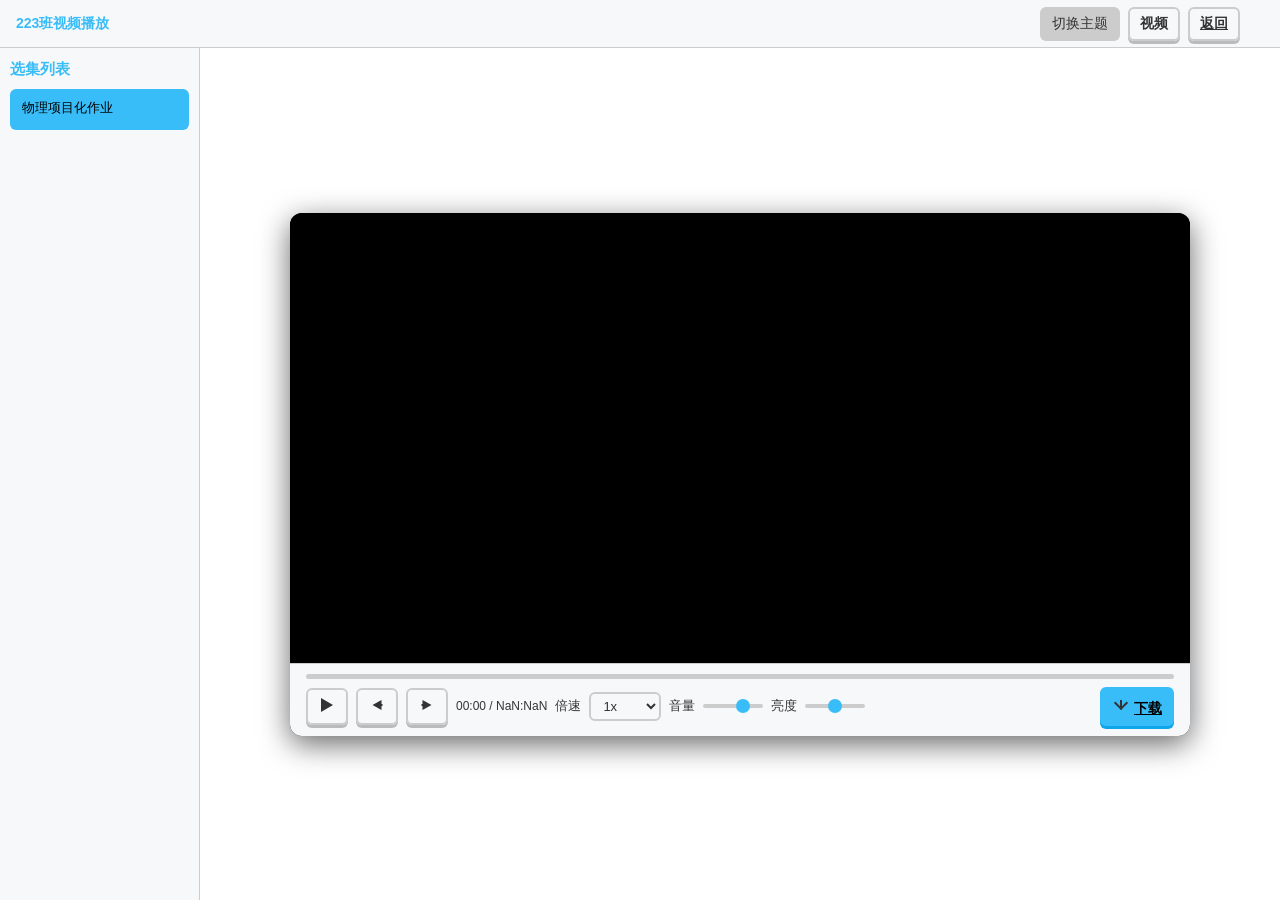
<file: video1.html>
<!DOCTYPE html>
<!-- saved from url=(0044)https://gamemaker7788.github.io/1/video.html -->
<html lang="zh-CN" data-theme="bright"><head><meta http-equiv="Content-Type" content="text/html; charset=UTF-8"><style>body {transition: opacity ease-in 0.2s; } 
body[unresolved] {opacity: 0; display: block; overflow: hidden; position: relative; } 
</style>

<title>223班视频播放</title>
<meta name="viewport" content="width=device-width,initial-scale=1">

<!-- ① 主题初始化（先于CSS） -->
<script>
(function(){
  const key = 'theme-223-video';
  const th = localStorage.getItem(key);
  if (th) document.documentElement.dataset.theme = th;
})();
</script>

<style>
/* ========= 灰蓝双色主题 ========= */
:root[data-theme="bright"]{
  --bg        : #ffffff;
  --panel     : #f6f8fa;
  --text      : #333333;
  --gray1     : #cccccc;
  --gray2     : #bbbbbb;
  --bottom-blue:#38bdf8;
  --blue-glow : #38bdf822;
}
:root[data-theme="dark"]{
  --bg        : #1e1e1e;
  --panel     : #252525;
  --text      : #e5e5e5;
  --gray1     : #555555;
  --gray2     : #333333;
  --bottom-blue:#38bdf8;
  --blue-glow : #38bdf833;
}

*{
  box-sizing:border-box;
  margin:0;
  padding:0;
}
body{
  height:100vh;
  background:var(--bg);
  color:var(--text);
  font-family:-apple-system,BlinkMacSystemFont,"Segoe UI",Roboto,"Helvetica Neue",Arial,sans-serif;
  overflow:hidden;
}

/* ===== 顶部固定栏 ===== */
.toolbar{
  position:fixed;
  top:0;left:0;right:0;
  height:48px;
  display:flex;align-items:center;justify-content:space-between;
  padding:0 16px;
  background:var(--panel);
  border-bottom:1px solid var(--gray1);
  z-index:10;
}
.toolbar h5{margin:0;font-size:14px;font-weight:600;color:var(--bottom-blue)}
.switch{
  cursor:pointer;font-size:14px;background:var(--gray1);color:var(--text);
  border:none;border-radius:6px;padding:6px 12px;
}

/* ===== 左侧选集（贴顶） ===== */
#side{
  position:fixed;
  top:48px;left:0;
  width:200px;
  height:calc(100vh - 48px);
  background:var(--panel);
  padding:12px 10px;
  overflow-y:auto;
  border-right:1px solid var(--gray1);
  scrollbar-width:thin;
  scrollbar-color:var(--bottom-blue) transparent;
}
#side::-webkit-scrollbar{width:8px}
#side::-webkit-scrollbar-track{background:transparent;border-radius:4px}
#side::-webkit-scrollbar-thumb{background:var(--bottom-blue);border-radius:4px}

#side h3{
  margin-bottom:10px;
  font-size:15px;
  font-weight:600;
  color:var(--bottom-blue);
}
.ep{
  display:block;width:100%;
  padding:8px 10px;margin-bottom:6px;
  border:2px solid var(--gray1);border-radius:6px;
  background:transparent;color:var(--text);
  cursor:pointer;text-align:left;font-size:13px;
  position:relative;top:0;box-shadow:0 3px 0 var(--gray2);
  transition:all .12s ease;
}
.ep:hover{
  border-color:var(--bottom-blue);
  transform:translateY(-2px);box-shadow:0 5px 0 var(--gray2);
}
.ep.on{
  background:var(--bottom-blue);color:#000;
  border-color:var(--bottom-blue);
  box-shadow:0 3px 0 var(--bottom-blue);
}
.ep.on:hover{box-shadow:0 5px 0 var(--bottom-blue)}
.ep:active{transform:translateY(2px);box-shadow:0 1px 0 var(--gray2);}
.ep.on:active{box-shadow:0 1px 0 var(--bottom-blue);}

/* ===== 右侧播放器 ===== */
#main{
  flex:1;display:flex;flex-direction:column;align-items:center;justify-content:center;
  padding-top:48px;padding-left:200px;
  height:100vh;
}
#screen{
  width:90%;max-width:900px;
  background:#000;border-radius:12px;position:relative;overflow:hidden;
  box-shadow:0 8px 30px rgba(0,0,0,.6);
  display:flex;
  flex-direction:column;
}
#videoWrapper{
  position:relative;
  flex:1;
  background:#000;
  min-height:0;
}
#screen video{
  width:100%;
  height:100%;
  object-fit:contain;
  transition:filter .2s;
  display:block;
}

/* ===== 底部控制栏（自适应，不遮挡视频） ===== */
#bot{
  position:relative;
  background:var(--panel);
  border-top:1px solid var(--gray1);
  padding:10px 16px;
  display:flex;
  flex-direction:column;
  gap:8px;
  flex-shrink:0;
}
#ctrl{
  display:flex;
  align-items:center;
  gap:8px;
  font-size:13px;
  color:var(--text);
  flex-wrap:wrap;
}

/* ===== 3D 按钮 ===== */
.d-btn{
  position:relative;padding:6px 10px;font-size:14px;font-weight:600;
  border:2px solid var(--gray1);border-radius:6px;
  background:transparent;color:var(--text);cursor:pointer;
  top:0;box-shadow:0 3px 0 var(--gray2);transition:all .12s ease;
  white-space:nowrap;
}
.d-btn:hover{transform:translateY(-2px);box-shadow:0 5px 0 var(--gray2);}
.d-btn:active{transform:translateY(2px);box-shadow:0 1px 0 var(--gray2);}

/* 下载按钮特殊样式 */
.d-btn.download{
  background:var(--bottom-blue);
  color:#000;
  border-color:var(--bottom-blue);
  box-shadow:0 3px 0 #0ea5e9;
  margin-left:auto;
}
.d-btn.download:hover{
  box-shadow:0 5px 0 #0ea5e9;
}
.d-btn.download:active{
  box-shadow:0 1px 0 #0ea5e9;
}

/* ===== 手绘图标 ===== */
.icon{position:relative;display:inline-block;width:18px;height:18px;}
.icon-play::before{content:'';position:absolute;top:50%;left:50%;transform:translate(-50%,-50%);width:0;height:0;border-left:12px solid var(--text);border-top:7px solid transparent;border-bottom:7px solid transparent;}
.icon-pause::before,.icon-pause::after{content:'';position:absolute;top:50%;transform:translateY(-50%);width:3px;height:12px;background:var(--text);}
.icon-pause::before{left:4px;}
.icon-pause::after{right:4px;}
.icon-rev::before,.icon-rev::after{content:'';position:absolute;top:50%;left:50%;transform:translate(-50%,-50%);}
.icon-rev::before{width:0;height:0;border-right:9px solid var(--text);border-top:5px solid transparent;border-bottom:5px solid transparent;}
.icon-rev::after{width:5px;height:2px;background:var(--text);margin-left:3px;}
.icon-fwd::before,.icon-fwd::after{content:'';position:absolute;top:50%;left:50%;transform:translate(-50%,-50%);}
.icon-fwd::before{width:0;height:0;border-left:9px solid var(--text);border-top:5px solid transparent;border-bottom:5px solid transparent;}
.icon-fwd::after{width:5px;height:2px;background:var(--text);margin-left:-3px;}
.icon-download::before{
  content:'';
  position:absolute;
  top:45%;
  left:50%;
  transform:translate(-50%,-50%);
  width:8px;
  height:8px;
  border-left:2px solid var(--text);
  border-bottom:2px solid var(--text);
  transform:translate(-50%,-50%) rotate(-45deg);
}
.icon-download::after{
  content:'';
  position:absolute;
  top:30%;
  left:50%;
  transform:translateX(-50%);
  width:2px;
  height:8px;
  background:var(--text);
}

/* ===== 进度条 ===== */
#progress{
  height:5px;
  background:var(--gray1);
  border-radius:3px;
  cursor:pointer;
  position:relative;
  width:100%;
  flex-shrink:0;
}
#progressBar{height:100%;background:var(--bottom-blue);border-radius:3px;width:0;transition:width .1s;}
#time{
  font-size:12px;
  white-space:nowrap;
  min-width:90px;
  text-align:center;
}

/* ===== 旋钮 ===== */
input[type=range]{
  -webkit-appearance:none;
  height:4px;
  background:var(--gray1);
  border-radius:2px;
  outline:none;
  width:60px;
  flex-shrink:0;
}
input[type=range]::-webkit-slider-thumb{
  -webkit-appearance:none;
  width:14px;
  height:14px;
  background:var(--bottom-blue);
  border-radius:50%;
  cursor:pointer;
}
input[type=range]::-moz-range-thumb{
  width:14px;
  height:14px;
  background:var(--bottom-blue);
  border-radius:50%;
  cursor:pointer;
  border:none;
}

/* ===== 倍速下拉 ===== */
#speedSel{
  padding:4px 8px;
  font-size:13px;
  border:2px solid var(--gray1);
  border-radius:6px;
  background:var(--panel);
  color:var(--text);
  cursor:pointer;
  outline:none;
  flex-shrink:0;
}
#speedSel:focus{border-color:var(--bottom-blue);box-shadow:0 0 0 2px var(--blue-glow);}

/* ===== 隐私条款浮层 ===== */
.privacy-mask{
  position:fixed;
  inset:0;
  background:#000000;
  z-index:19;
  display:block;
  opacity:1;
  transition:opacity .3s ease;
}
.privacy-mask.hide{
  opacity:0;
  pointer-events:none;
}
.privacy-panel{
  position:fixed;
  inset:0;
  margin:auto;
  max-width:480px;
  height:fit-content;
  background:var(--bg);
  border: 2px solid var(--gray1);
  border-radius: 14px;
  box-shadow: 0 8px 30px rgba(0,0,0,0.6);
  z-index:20;
  transform:translateY(0);
  transition:transform .3s ease;
}
.privacy-panel.hide{
  transform:translateY(-10086px);
  pointer-events:none;
}

/* 卡片样式 */
.card {
  width: calc(100% - 48px);
  max-width: 680px;
  margin: 0 auto 20px;
  padding: 18px 22px;
  border: 2px solid var(--gray1);
  border-radius: 14px;
  background: transparent;
}
.card h3 {
  margin: 0 0 12px;
  font-size: 17px;
  font-weight: 600;
  color: var(--bottom-blue);
}
.mini-scroll{
  max-height:200px;
  overflow:auto;
  padding:8px 0;
}

/* 按钮组 */
.btn-group{
  display:flex;
  gap:8px;
  padding:16px 24px;
  justify-content:center;
}

/* 隐私条款特定样式 */
.privacy-panel .card {
  width: 100%;
  margin: 0;
  padding: 16px;
  background: var(--panel);
}
.privacy-panel a {
  color: var(--bottom-blue);
  text-decoration: none;
}
.privacy-panel a:hover {
  text-decoration: underline;
}

/* 隐私面板内部样式 */
.privacy-panel h3 {
  text-align: center;
  margin-bottom: 16px;
  padding-bottom: 12px;
  border-bottom: 2px solid var(--gray1);
}

.privacy-panel .mini-scroll {
  background: var(--bg);
  padding: 12px;
  border-radius: 8px;
  margin-bottom: 16px;
  border: 1px solid var(--gray1);
}

.privacy-panel details {
  margin-top: 16px;
}

.privacy-panel summary {
  cursor: pointer;
  padding: 8px 12px;
  background: var(--panel);
  border-radius: 6px;
  border: 1px solid var(--gray1);
}

.privacy-panel details[open] summary {
  margin-bottom: 12px;
  border-bottom-left-radius: 0;
  border-bottom-right-radius: 0;
}

.privacy-panel details .card {
  margin-top: 0;
  border-top-left-radius: 0;
  border-top-right-radius: 0;
  border-top: none;
}

/* ===== 视频加载动画（UIverse - red-cow-21 风格） ===== */
.loader-container {
  position: absolute;
  top: 50%;
  left: 50%;
  transform: translate(-50%, -50%);
  display: none;
  z-index: 5;
  pointer-events: none;
}

.loader-container.active {
  display: block;
}

/* From Uiverse.io by satyamchaudharydev - red-cow-21 */
.spinner {
  position: relative;
  width: 60px;
  height: 60px;
  display: flex;
  justify-content: center;
  align-items: center;
  border-radius: 50%;
  margin-left: -75px;
}

.spinner span {
  position: absolute;
  top: 50%;
  left: var(--left);
  width: 35px;
  height: 7px;
  background: var(--bottom-blue);
  animation: dominos 1s ease infinite;
  box-shadow: 2px 2px 3px 0px black;
}

.spinner span:nth-child(1) {
  --left: 80px;
  animation-delay: 0.125s;
}

.spinner span:nth-child(2) {
  --left: 70px;
  animation-delay: 0.3s;
}

.spinner span:nth-child(3) {
  left: 60px;
  animation-delay: 0.425s;
}

.spinner span:nth-child(4) {
  animation-delay: 0.54s;
  left: 50px;
}

.spinner span:nth-child(5) {
  animation-delay: 0.665s;
  left: 40px;
}

.spinner span:nth-child(6) {
  animation-delay: 0.79s;
  left: 30px;
}

.spinner span:nth-child(7) {
  animation-delay: 0.915s;
  left: 20px;
}

.spinner span:nth-child(8) {
  left: 10px;
}

@keyframes dominos {
  50% {
    opacity: 0.7;
  }
  75% {
    -webkit-transform: rotate(90deg);
    transform: rotate(90deg);
  }
  80% {
    opacity: 1;
  }
}

/* 加载文字 */
.loading-text {
  position: absolute;
  top: 70px;
  left: 50%;
  transform: translateX(-50%);
  color: var(--bottom-blue);
  font-size: 14px;
  font-weight: 600;
  white-space: nowrap;
  text-shadow: 1px 1px 2px rgba(0,0,0,0.5);
}

/* 响应式调整 */
@media (max-width: 768px) {
  #side {
    width: 160px;
  }
  #main {
    padding-left: 160px;
  }
  #ctrl {
    gap: 6px;
  }
  input[type=range] {
    width: 50px;
  }
  #time {
    min-width: 80px;
    font-size: 11px;
  }
}
</style>
</head>
<body>

<!-- ① 隐私浮层（最前，层级最高） -->
<div id="privacyMask" class="privacy-mask hide"></div>
<section id="privacyPanel" class="card privacy-panel hide">
  <h3>223班视频播放器隐私条款</h3>
  <div class="mini-scroll">
    <p>1. 本播放器仅用于班级内部视频播放，不收集任何个人信息。</p>
    <p>2. 播放历史仅保存在您的设备本地，不会上传到任何服务器。</p>
    <p>3. 视频文件存储在本地服务器，不会与第三方共享。</p>
    <p>4. 同意即表示您了解并接受以上条款。</p>
    <details>
      <summary class="d-btn">详细条款说明</summary>
      <div class="card" style="margin-top:12px;">
        <p>一、转载行为规范<br>
          未经视频著作权人书面授权，任何单位或个人不得擅自转载、引用、二次传播本平台或他人原创视频内容；经授权转载的，必须完整保留视频原始信息（含作者署名、来源标识、版权声明），不得删减或修改来源标注。<br>
          禁止以商业盈利为目的转载未授权视频，包括但不限于嵌入广告、付费传播、捆绑销售等行为；非商业转载需严格遵守原作者设定的使用范围，不得超出授权期限或用途使用。<br>
          转载内容若涉及他人隐私（如人脸、车牌、私人场所画面等），必须事先获得隐私相关方同意，且转载时需对敏感隐私信息采取打码、模糊等保护措施。<br>
          二、恶意搬运禁止条款<br>
          严禁任何形式的恶意搬运行为，包括但不限于：去除原视频版权标识、作者署名后重新发布；下载他人视频后更换账号、水印直接上传；拆分多段视频拼接为"新内容"传播；跨平台批量盗用视频内容获利等。<br>
          禁止通过技术手段破解视频保护措施（如防盗链、水印防伪）进行搬运，不得规避平台版权监测机制重复上传盗用内容[__LINK_ICON]。<br>
          恶意搬运行为一经核实，视为侵犯著作权及平台管理规定，将依法追究删除、赔偿等责任，情节严重的移交司法机关处理。<br>
          三、丑化行为限制条款<br>
          不得对原视频中的人物、场景、标识等进行丑化处理，包括但不限于：添加侮辱性特效、恶意滤镜（如丑化人脸、扭曲肢体）；配加侮辱性字幕、音效或旁白；截取人物不雅瞬间并放大传播；以恶搞名义篡改视频内容贬损他人形象。<br>
          禁止将视频内容与淫秽、暴力、血腥等不良信息结合，或通过拼接、渲染等方式制造负面联想，损害视频当事人的名誉权、肖像权。<br>
          不得以"娱乐""吐槽"为借口，实施侮辱性修改，若对视频进行二次创作需确保不侵犯他人人格权益，且获得原作者及当事人授权。<br>
          四、扭曲事实禁止条款<br>
          严禁通过剪辑、拼接、篡改等手段扭曲视频原始事实，包括但不限于：断章取义删除关键语境，导致原意误解；移花接木颠倒事件时间线、虚构因果关系；使用AI换脸、声音克隆等技术伪造视频内容；恶意配文、消音重配等曲解原始信息的行为。<br>
          不得传播经篡改后可能误导公众、扰乱公共秩序的视频，包括但不限于虚假事件记录、伪造政策解读、编造灾难信息等内容<br>
          明知视频内容已被扭曲事实仍进行传播、转发的，视为共同侵权，需承担相应法律责任。<br>
          五、法律责任与维权条款<br>
          违反上述条款者，需立即停止侵权行为（包括删除侵权视频、停止传播），并承担由此造成的经济损失（含版权费、维权成本）及精神损害赔偿。<br>
          情节严重的侵权行为（如大规模恶意搬运、扭曲事实引发网络暴力或社会混乱），将依据《民法典》《网络安全法》《治安管理处罚法》等规定，追究行政责任；构成犯罪的（如诽谤罪、编造虚假信息罪），依法移交司法机关追究刑事责任<br>
        著作权人或利害关系人可凭合法证明材料向平台或监管部门投诉，平台将在核实后24小时内采取删除、屏蔽、断开链接等措施，并配合维权调查。</p>
      </div>
    </details>
  </div>
  <div class="btn-group" id="privacyBtns">
    <button class="d-btn" id="agreeBtn" onclick="agreePrivacy()" disabled="">已同意条款</button>
    
    <button class="d-btn" id="reselectBtn" style="display: inline-block;" onclick="reselectPrivacy()">重新选择</button>
  </div>
</section>

<!-- ② 顶部栏 -->
<div class="toolbar">
  <h5>223班视频播放</h5>
  <div class="btn-group">
  <button class="switch" onclick="toggleTheme()">切换主题</button>
  <button class="d-btn active">视频</button>
  <a class="d-btn" href="https://gamemaker7788.github.io/1/w3/index.html">返回</a>
</div>

</div>

<!-- ③ 左侧选集 -->
<aside id="side">
  <h3>选集列表</h3>
  <div id="epList"><button class="ep on">物理项目化作业</button></div>
</aside>

<!-- ④ 右侧播放器 -->
<div id="main">
  <div id="screen">
    <!-- 视频加载动画 -->
    <div id="videoWrapper">
      <div id="loader" class="loader-container">
        <div class="spinner">
          <span></span>
          <span></span>
          <span></span>
          <span></span>
          <span></span>
          <span></span>
          <span></span>
          <span></span>
        </div>
        <div class="loading-text">视频加载中...</div>
      </div>
      <video id="v" preload="metadata" src="https://fezxhcmiefdbvqmhczut.supabase.co/storage/v1/object/public/1/7891.mp4"></video>
    </div>
    
    <!-- 底部控制栏（自适应，在视频外部） -->
    <div id="bot">
      <div id="progress"><div id="progressBar" style="width: 0px;"></div></div>
      <div id="ctrl">
        <button class="d-btn" id="playBtn" title="播放"><span class="icon icon-play"></span></button>
        <button class="d-btn" id="pauseBtn" style="display:none" title="暂停"><span class="icon icon-pause"></span></button>
        <button class="d-btn" id="revBtn" title="后退10秒"><span class="icon icon-rev"></span></button>
        <button class="d-btn" id="fwdBtn" title="前进10秒"><span class="icon icon-fwd"></span></button>
        <span id="time">00:00 / 03:04</span>
        <label>倍速</label>
        <select id="speedSel">
          <option value="0.5">0.5x</option>
          <option value="1" selected="">1x</option>
          <option value="1.25">1.25x</option>
          <option value="1.5">1.5x</option>
          <option value="2">2x</option>
        </select>
        <label>音量</label>
        <input type="range" id="volIn" max="100" value="70">
        <label>亮度</label>
        <input type="range" id="brightIn" max="200" value="100">
        <a class="d-btn download" id="downloadBtn" title="下载视频" download="语文项目化作业.mp4" href="https://fezxhcmiefdbvqmhczut.supabase.co/storage/v1/object/public/1/0001-5535.mp4">
          <span class="icon icon-download" style="margin-right:4px;"></span>下载
        </a>
      </div>
    </div>
  </div>
</div>

<script>
/* ========= 隐私条款控制 ========= */
(function(){
  const key = 'privacy-agreed-223-video';
  const mask  = document.getElementById('privacyMask');
  const panel = document.getElementById('privacyPanel');
  const agreeBtn    = document.getElementById('agreeBtn');
  const rejectBtn   = document.getElementById('rejectBtn');
  const reselectBtn = document.getElementById('reselectBtn');

  // 检查是否已同意隐私条款
  if (localStorage.getItem(key)) {
    agreeBtn.textContent = '已同意条款';
    agreeBtn.disabled = true;
    if (rejectBtn) rejectBtn.remove();
    reselectBtn.style.display = 'inline-block';
    panel.classList.add('hide');
    mask.classList.add('hide');
    return;
  }

  window.agreePrivacy = function () {
    localStorage.setItem(key, '1');
    agreeBtn.textContent = '已同意条款';
    agreeBtn.disabled = true;
    if (rejectBtn) rejectBtn.remove();
    reselectBtn.style.display = 'inline-block';
    setTimeout(() => {
      panel.classList.add('hide');
      mask.classList.add('hide');
    }, 500);
  };

  window.rejectPrivacy = function () {
    localStorage.removeItem(key);
    location.href = 'wud.html';
  };

  window.reselectPrivacy = function () {
    localStorage.removeItem(key);
    location.reload();
  };
})();

/* ========= 主题切换（带记忆） ========= */
function toggleTheme(){
  const root = document.documentElement;
  const key  = 'theme-223-video';
  const cur  = root.dataset.theme;
  const next = cur === 'bright' ? 'dark' : 'bright';
  root.dataset.theme = next;
  localStorage.setItem(key, next);
}

/* ========= 播放器逻辑 ========= */
const EPISODES = [
  {name:"物理项目化作业",src:"https://fezxhcmiefdbvqmhczut.supabase.co/storage/v1/object/public/1/7891.mp4"}
];

const v = document.getElementById('v');
const playBtn = document.getElementById('playBtn');
const pauseBtn = document.getElementById('pauseBtn');
const revBtn = document.getElementById('revBtn');
const fwdBtn = document.getElementById('fwdBtn');
const time = document.getElementById('time');
const speedSel = document.getElementById('speedSel');
const volIn = document.getElementById('volIn');
const brightIn = document.getElementById('brightIn');
const progress = document.getElementById('progress');
const progressBar = document.getElementById('progressBar');
const epList = document.getElementById('epList');
const loader = document.getElementById('loader');
const downloadBtn = document.getElementById('downloadBtn');

let current = 0;

function renderList(){
  epList.innerHTML = '';
  EPISODES.forEach((ep,idx)=>{
    const btn = document.createElement('button');
    btn.className = 'ep';
    btn.textContent = ep.name;
    btn.onclick = ()=>loadEp(idx);
    if(idx === current) btn.classList.add('on');
    epList.appendChild(btn);
  });
}
renderList();

function loadEp(idx){
  current = idx;
  v.pause();
  v.currentTime = 0;
  v.src = EPISODES[idx].src;
  v.load();
  
  // 更新下载按钮链接
  downloadBtn.href = EPISODES[idx].src;
  downloadBtn.download = EPISODES[idx].name + '.mp4';
  
  renderList();
  v.play();
}

window.addEventListener('DOMContentLoaded',()=>loadEp(0));

playBtn.onclick = ()=>v.play();
pauseBtn.onclick = ()=>v.pause();
v.onplay = ()=>{ playBtn.style.display='none'; pauseBtn.style.display='inline-block'; };
v.onpause = ()=>{ playBtn.style.display='inline-block'; pauseBtn.style.display='none'; };

revBtn.onclick = ()=>{ v.currentTime = Math.max(0,v.currentTime-10); };
fwdBtn.onclick = ()=>{ v.currentTime = Math.min(v.duration,v.currentTime+10); };

speedSel.onchange = ()=>{ v.playbackRate = speedSel.value; };

volIn.oninput = ()=>{ v.volume = volIn.value/100; };

brightIn.oninput = ()=>{ v.style.filter = `brightness(${brightIn.value/100})`; };

let isDragging = false;
progress.addEventListener('mousedown',()=>isDragging=true);
document.addEventListener('mouseup',()=>isDragging=false);
progress.addEventListener('click',seek);
progress.addEventListener('mousemove',e=>{if(isDragging)seek(e);});
function seek(e){
  const ratio = e.offsetX/progress.offsetWidth;
  v.currentTime = ratio*v.duration;
}

v.addEventListener('loadedmetadata',()=>time.textContent=`00:00 / ${fmt(v.duration)}`);
v.addEventListener('timeupdate',()=>{
  time.textContent = `${fmt(v.currentTime)} / ${fmt(v.duration)}`;
  progressBar.style.width = v.duration ? (v.currentTime/v.duration*100)+'%' : '0';
});

function fmt(t){
  const m = Math.floor(t/60).toString().padStart(2,'0');
  const s = Math.floor(t%60).toString().padStart(2,'0');
  return `${m}:${s}`;
}

/* ========= 加载动画控制 ========= */
// 显示加载动画
function showLoader() {
  loader.classList.add('active');
}

// 隐藏加载动画
function hideLoader() {
  loader.classList.remove('active');
}

// 监听视频等待事件（缓冲）
v.addEventListener('waiting', () => {
  showLoader();
});

// 监听视频可播放事件
v.addEventListener('canplay', () => {
  hideLoader();
});

// 监听视频播放事件（隐藏加载动画）
v.addEventListener('playing', () => {
  hideLoader();
});

// 监听视频加载开始
v.addEventListener('loadstart', () => {
  showLoader();
});

// 监听视频元数据加载完成
v.addEventListener('loadedmetadata', () => {
  // 元数据加载完成，但视频可能还在缓冲
  if (v.paused) {
    showLoader();
  }
});

// 监听视频错误
v.addEventListener('error', () => {
  hideLoader();
  console.error('视频加载失败');
});

// 监听视频结束，重置按钮状态
v.addEventListener('ended', () => {
  playBtn.style.display = 'inline-block';
  pauseBtn.style.display = 'none';
});
</script>


<veepn-lock-screen><template shadowrootmode="open"><style>html{box-sizing:border-box;text-size-adjust:100%;word-break:normal;tab-size:4}*,:before,:after{background-repeat:no-repeat;box-sizing:border-box}:before,:after{text-decoration:inherit;vertical-align:inherit}*{padding:0;margin:0}hr{overflow:visible;height:0;color:inherit;border:0;border-top:1px solid}details,main{display:block}summary{display:list-item}small{font-size:80%}[hidden]{display:none!important}abbr[title]{border-bottom:none;text-decoration:underline;text-decoration:underline dotted}a{background-color:transparent}a:active,a:hover{outline-width:0}code,kbd,pre,samp{font-family:monospace}pre{font-size:1em}b,strong{font-weight:bolder}sub,sup{font-size:75%;line-height:0;position:relative;vertical-align:baseline}sub{bottom:-.25em}sup{top:-.5em}table{border-color:inherit;text-indent:0}iframe{border-style:none}input{border-radius:0}[type=number]::-webkit-inner-spin-button,[type=number]::-webkit-outer-spin-button{height:auto}[type=search]{appearance:textfield;outline-offset:-2px}[type=search]::-webkit-search-decoration{appearance:none}textarea{overflow:auto;resize:vertical}button,input,optgroup,select,textarea{font:inherit;color:inherit}optgroup{font-weight:700}button{overflow:visible}button,select{text-transform:none}button,[type=button],[type=reset],[type=submit],[role=button]{cursor:pointer}button::-moz-focus-inner,[type=button]::-moz-focus-inner,[type=reset]::-moz-focus-inner,[type=submit]::-moz-focus-inner{border-style:none;padding:0}button,html [type=button],[type=reset],[type=submit]{appearance:auto}button,input,select,textarea{background-color:transparent;border-style:none}button:-moz-focusring,[type=button]::-moz-focus-inner,[type=reset]::-moz-focus-inner,[type=submit]::-moz-focus-inner{outline:1px dotted ButtonText}select{appearance:none}a:focus,button:focus,input:focus,select:focus,textarea:focus{outline-width:0}select::-ms-expand{display:none}select::-ms-value{color:currentcolor}legend{border:0;color:inherit;display:table;white-space:normal;max-width:100%}::-webkit-file-upload-button{appearance:auto;color:inherit;font:inherit}[disabled]{cursor:default}img{border-style:none}progress{vertical-align:baseline}[aria-busy=true]{cursor:progress}[aria-controls]{cursor:pointer}[aria-disabled=true]{cursor:default}ul,ol{list-style-type:none}figure{margin:0}@keyframes slide-in{0%{opacity:0;transform:translateY(16px)}to{opacity:1;transform:translateY(0)}}.gradient-blue{background:radial-gradient(106.41% 128.47% at 50.15% 128.47%,#23abff,#3066ff)}.gradient-green{background:radial-gradient(92.26% 118.88% at 50.15% .13%,#00c3c3,#00aab3)}.gradient-purple{background:radial-gradient(165.12% 115.56% at 50.15% .13%,#a15aff,#00a0eb)}.bg-blue{background-color:#f2f5ff}.bg-purple{background-color:#f7f0ff}.bg-green{background-color:#ebffed}.lock-screen{font-family:FigtreeVF,sans-serif;letter-spacing:normal;position:fixed;z-index:2147483638;right:24px;bottom:24px;width:327px;border-radius:24px;overflow:hidden;box-shadow:0 24px 32px #00000014;animation:slide-in .3s ease-in-out forwards}.lock-screen__content{position:relative;padding:24px 24px 64px}.lock-screen__close{position:absolute;top:16px;right:16px;width:24px;height:24px;display:flex;align-items:center;justify-content:center;opacity:.5}.lock-screen__label{height:26px;width:fit-content;border-radius:50px;background-color:#fff3;padding-inline:16px;display:flex;align-items:center;justify-content:center;gap:8px;color:#fff;font-size:12px;line-height:18px;margin:-8px auto 16px}.lock-screen__title{color:#fff;text-align:center;font-size:20px;line-height:28px;font-weight:600;margin-bottom:8px}.lock-screen__description{color:#f5f6f7;text-align:center;font-size:14px;line-height:20px}.lock-screen__description b{font-weight:600}.lock-screen__card{position:relative;z-index:1;margin-top:-44px;background-color:#fff;border-radius:24px;padding:32px 20px 20px}.lock-screen__inner{margin-bottom:24px}.lock-screen__submit{display:flex;align-items:center;justify-content:center;gap:10px;font-weight:700;font-size:16px;height:40px;width:100%;border-radius:12px;padding-inline:16px;background-color:#f70;color:#fff;margin-bottom:16px}.lock-screen__skip{display:flex;align-items:center;justify-content:center;font-size:14px;line-height:20px;color:#82829c;margin-inline:auto}.price-card{border:1px solid #f2f2fc;background:linear-gradient(254.14deg,#fafbff .04%,#f5f8ff 100.04%);border-radius:24px;padding:24px 28px}.price-card__label{color:#4a5764;text-align:center;font-size:14px;line-height:20px;text-transform:uppercase;margin-bottom:16px}.price-card__price{display:flex;justify-content:center;align-items:flex-start;column-gap:2px;margin-bottom:12px}.price-card__currency{color:#515478;font-size:18px;line-height:28px}.price-card__number{color:#14142a;text-align:center;font-size:64px;line-height:54px}.price-card__wrap{display:flex;flex-direction:column}.price-card__decimal{color:#515478;font-size:18px;line-height:28px;font-weight:600}.price-card__period{color:#515478;font-size:14px;line-height:20px;margin-top:-6px}.price-card__discount{position:relative;display:flex;align-items:center;justify-content:center;margin-bottom:12px}.price-card__discount-divider{position:absolute;z-index:0;top:50%;left:0;width:100%;height:1px;background-color:#dbe2f9;transform:translateY(-50%)}.price-card__discount-icon{position:absolute;z-index:1;top:50%;left:50%;transform:translate(-50%,-50%)}.price-card__discount-text{position:relative;z-index:2;color:#fff;font-size:12px;font-weight:600;line-height:18px}.price-card__features{display:flex;align-items:center;justify-content:center;column-gap:16px}.price-card__feature{color:#222e3a;font-size:14px;line-height:20px;display:flex;align-items:center;gap:6px}.price-card__feature:before{content:"";display:block;width:4px;height:4px;background-color:#20df9e;border-radius:50%;flex-shrink:0}.features-list{display:grid;grid-template-columns:repeat(3,1fr);gap:12px}.features-list__item{display:flex;flex-direction:column;align-items:center;gap:6px}.features-list__icon{width:52px;height:52px;border-radius:12px;display:flex;align-items:center;justify-content:center}.features-list__text{color:#293a53;text-align:center;font-size:16px;line-height:24px;letter-spacing:-.1px}</style></template><style>@font-face{font-family:FigtreeVF;src:url(chrome-extension://panammoooggmlehahpcjckcncfeffcoi/fonts/FigtreeVF.woff2) format("woff2 supports variations"),url(chrome-extension://panammoooggmlehahpcjckcncfeffcoi/fonts/FigtreeVF.woff2) format("woff2-variations");font-weight:100 1000;font-display:swap}</style></veepn-lock-screen></body></html>
</file>
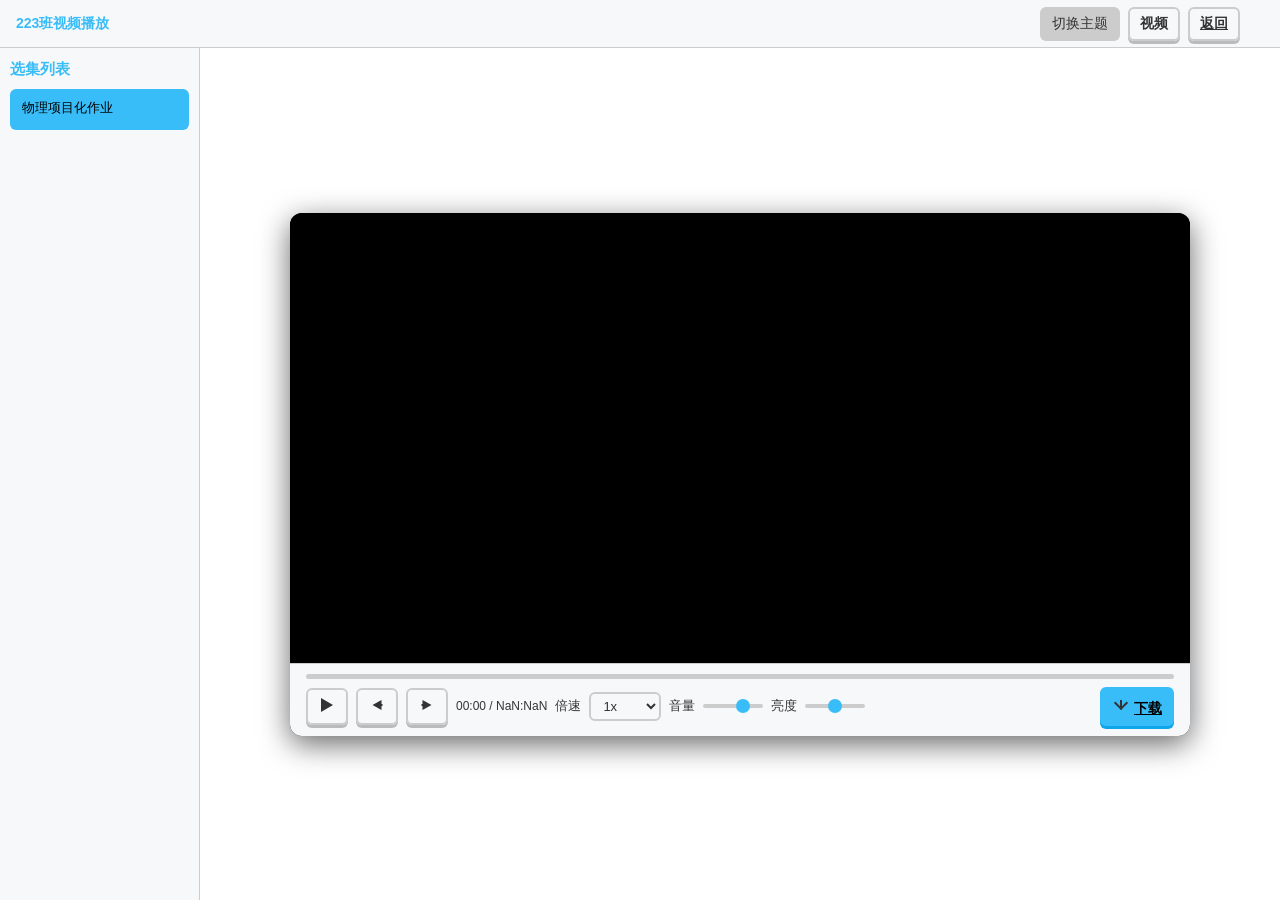
<file: video2.html>
<!DOCTYPE html>
<!-- saved from url=(0044)https://gamemaker7788.github.io/1/video.html -->
<html lang="zh-CN" data-theme="bright"><head><meta http-equiv="Content-Type" content="text/html; charset=UTF-8"><style>body {transition: opacity ease-in 0.2s; } 
body[unresolved] {opacity: 0; display: block; overflow: hidden; position: relative; } 
</style>

<title>223班视频播放</title>
<meta name="viewport" content="width=device-width,initial-scale=1">

<!-- ① 主题初始化（先于CSS） -->
<script>
(function(){
  const key = 'theme-223-video';
  const th = localStorage.getItem(key);
  if (th) document.documentElement.dataset.theme = th;
})();
</script>

<style>
/* ========= 灰蓝双色主题 ========= */
:root[data-theme="bright"]{
  --bg        : #ffffff;
  --panel     : #f6f8fa;
  --text      : #333333;
  --gray1     : #cccccc;
  --gray2     : #bbbbbb;
  --bottom-blue:#38bdf8;
  --blue-glow : #38bdf822;
}
:root[data-theme="dark"]{
  --bg        : #1e1e1e;
  --panel     : #252525;
  --text      : #e5e5e5;
  --gray1     : #555555;
  --gray2     : #333333;
  --bottom-blue:#38bdf8;
  --blue-glow : #38bdf833;
}

*{
  box-sizing:border-box;
  margin:0;
  padding:0;
}
body{
  height:100vh;
  background:var(--bg);
  color:var(--text);
  font-family:-apple-system,BlinkMacSystemFont,"Segoe UI",Roboto,"Helvetica Neue",Arial,sans-serif;
  overflow:hidden;
}

/* ===== 顶部固定栏 ===== */
.toolbar{
  position:fixed;
  top:0;left:0;right:0;
  height:48px;
  display:flex;align-items:center;justify-content:space-between;
  padding:0 16px;
  background:var(--panel);
  border-bottom:1px solid var(--gray1);
  z-index:10;
}
.toolbar h5{margin:0;font-size:14px;font-weight:600;color:var(--bottom-blue)}
.switch{
  cursor:pointer;font-size:14px;background:var(--gray1);color:var(--text);
  border:none;border-radius:6px;padding:6px 12px;
}

/* ===== 左侧选集（贴顶） ===== */
#side{
  position:fixed;
  top:48px;left:0;
  width:200px;
  height:calc(100vh - 48px);
  background:var(--panel);
  padding:12px 10px;
  overflow-y:auto;
  border-right:1px solid var(--gray1);
  scrollbar-width:thin;
  scrollbar-color:var(--bottom-blue) transparent;
}
#side::-webkit-scrollbar{width:8px}
#side::-webkit-scrollbar-track{background:transparent;border-radius:4px}
#side::-webkit-scrollbar-thumb{background:var(--bottom-blue);border-radius:4px}

#side h3{
  margin-bottom:10px;
  font-size:15px;
  font-weight:600;
  color:var(--bottom-blue);
}
.ep{
  display:block;width:100%;
  padding:8px 10px;margin-bottom:6px;
  border:2px solid var(--gray1);border-radius:6px;
  background:transparent;color:var(--text);
  cursor:pointer;text-align:left;font-size:13px;
  position:relative;top:0;box-shadow:0 3px 0 var(--gray2);
  transition:all .12s ease;
}
.ep:hover{
  border-color:var(--bottom-blue);
  transform:translateY(-2px);box-shadow:0 5px 0 var(--gray2);
}
.ep.on{
  background:var(--bottom-blue);color:#000;
  border-color:var(--bottom-blue);
  box-shadow:0 3px 0 var(--bottom-blue);
}
.ep.on:hover{box-shadow:0 5px 0 var(--bottom-blue)}
.ep:active{transform:translateY(2px);box-shadow:0 1px 0 var(--gray2);}
.ep.on:active{box-shadow:0 1px 0 var(--bottom-blue);}

/* ===== 右侧播放器 ===== */
#main{
  flex:1;display:flex;flex-direction:column;align-items:center;justify-content:center;
  padding-top:48px;padding-left:200px;
  height:100vh;
}
#screen{
  width:90%;max-width:900px;
  background:#000;border-radius:12px;position:relative;overflow:hidden;
  box-shadow:0 8px 30px rgba(0,0,0,.6);
  display:flex;
  flex-direction:column;
}
#videoWrapper{
  position:relative;
  flex:1;
  background:#000;
  min-height:0;
}
#screen video{
  width:100%;
  height:100%;
  object-fit:contain;
  transition:filter .2s;
  display:block;
}

/* ===== 底部控制栏（自适应，不遮挡视频） ===== */
#bot{
  position:relative;
  background:var(--panel);
  border-top:1px solid var(--gray1);
  padding:10px 16px;
  display:flex;
  flex-direction:column;
  gap:8px;
  flex-shrink:0;
}
#ctrl{
  display:flex;
  align-items:center;
  gap:8px;
  font-size:13px;
  color:var(--text);
  flex-wrap:wrap;
}

/* ===== 3D 按钮 ===== */
.d-btn{
  position:relative;padding:6px 10px;font-size:14px;font-weight:600;
  border:2px solid var(--gray1);border-radius:6px;
  background:transparent;color:var(--text);cursor:pointer;
  top:0;box-shadow:0 3px 0 var(--gray2);transition:all .12s ease;
  white-space:nowrap;
}
.d-btn:hover{transform:translateY(-2px);box-shadow:0 5px 0 var(--gray2);}
.d-btn:active{transform:translateY(2px);box-shadow:0 1px 0 var(--gray2);}

/* 下载按钮特殊样式 */
.d-btn.download{
  background:var(--bottom-blue);
  color:#000;
  border-color:var(--bottom-blue);
  box-shadow:0 3px 0 #0ea5e9;
  margin-left:auto;
}
.d-btn.download:hover{
  box-shadow:0 5px 0 #0ea5e9;
}
.d-btn.download:active{
  box-shadow:0 1px 0 #0ea5e9;
}

/* ===== 手绘图标 ===== */
.icon{position:relative;display:inline-block;width:18px;height:18px;}
.icon-play::before{content:'';position:absolute;top:50%;left:50%;transform:translate(-50%,-50%);width:0;height:0;border-left:12px solid var(--text);border-top:7px solid transparent;border-bottom:7px solid transparent;}
.icon-pause::before,.icon-pause::after{content:'';position:absolute;top:50%;transform:translateY(-50%);width:3px;height:12px;background:var(--text);}
.icon-pause::before{left:4px;}
.icon-pause::after{right:4px;}
.icon-rev::before,.icon-rev::after{content:'';position:absolute;top:50%;left:50%;transform:translate(-50%,-50%);}
.icon-rev::before{width:0;height:0;border-right:9px solid var(--text);border-top:5px solid transparent;border-bottom:5px solid transparent;}
.icon-rev::after{width:5px;height:2px;background:var(--text);margin-left:3px;}
.icon-fwd::before,.icon-fwd::after{content:'';position:absolute;top:50%;left:50%;transform:translate(-50%,-50%);}
.icon-fwd::before{width:0;height:0;border-left:9px solid var(--text);border-top:5px solid transparent;border-bottom:5px solid transparent;}
.icon-fwd::after{width:5px;height:2px;background:var(--text);margin-left:-3px;}
.icon-download::before{
  content:'';
  position:absolute;
  top:45%;
  left:50%;
  transform:translate(-50%,-50%);
  width:8px;
  height:8px;
  border-left:2px solid var(--text);
  border-bottom:2px solid var(--text);
  transform:translate(-50%,-50%) rotate(-45deg);
}
.icon-download::after{
  content:'';
  position:absolute;
  top:30%;
  left:50%;
  transform:translateX(-50%);
  width:2px;
  height:8px;
  background:var(--text);
}

/* ===== 进度条 ===== */
#progress{
  height:5px;
  background:var(--gray1);
  border-radius:3px;
  cursor:pointer;
  position:relative;
  width:100%;
  flex-shrink:0;
}
#progressBar{height:100%;background:var(--bottom-blue);border-radius:3px;width:0;transition:width .1s;}
#time{
  font-size:12px;
  white-space:nowrap;
  min-width:90px;
  text-align:center;
}

/* ===== 旋钮 ===== */
input[type=range]{
  -webkit-appearance:none;
  height:4px;
  background:var(--gray1);
  border-radius:2px;
  outline:none;
  width:60px;
  flex-shrink:0;
}
input[type=range]::-webkit-slider-thumb{
  -webkit-appearance:none;
  width:14px;
  height:14px;
  background:var(--bottom-blue);
  border-radius:50%;
  cursor:pointer;
}
input[type=range]::-moz-range-thumb{
  width:14px;
  height:14px;
  background:var(--bottom-blue);
  border-radius:50%;
  cursor:pointer;
  border:none;
}

/* ===== 倍速下拉 ===== */
#speedSel{
  padding:4px 8px;
  font-size:13px;
  border:2px solid var(--gray1);
  border-radius:6px;
  background:var(--panel);
  color:var(--text);
  cursor:pointer;
  outline:none;
  flex-shrink:0;
}
#speedSel:focus{border-color:var(--bottom-blue);box-shadow:0 0 0 2px var(--blue-glow);}

/* ===== 隐私条款浮层 ===== */
.privacy-mask{
  position:fixed;
  inset:0;
  background:#000000;
  z-index:19;
  display:block;
  opacity:1;
  transition:opacity .3s ease;
}
.privacy-mask.hide{
  opacity:0;
  pointer-events:none;
}
.privacy-panel{
  position:fixed;
  inset:0;
  margin:auto;
  max-width:480px;
  height:fit-content;
  background:var(--bg);
  border: 2px solid var(--gray1);
  border-radius: 14px;
  box-shadow: 0 8px 30px rgba(0,0,0,0.6);
  z-index:20;
  transform:translateY(0);
  transition:transform .3s ease;
}
.privacy-panel.hide{
  transform:translateY(-10086px);
  pointer-events:none;
}

/* 卡片样式 */
.card {
  width: calc(100% - 48px);
  max-width: 680px;
  margin: 0 auto 20px;
  padding: 18px 22px;
  border: 2px solid var(--gray1);
  border-radius: 14px;
  background: transparent;
}
.card h3 {
  margin: 0 0 12px;
  font-size: 17px;
  font-weight: 600;
  color: var(--bottom-blue);
}
.mini-scroll{
  max-height:200px;
  overflow:auto;
  padding:8px 0;
}

/* 按钮组 */
.btn-group{
  display:flex;
  gap:8px;
  padding:16px 24px;
  justify-content:center;
}

/* 隐私条款特定样式 */
.privacy-panel .card {
  width: 100%;
  margin: 0;
  padding: 16px;
  background: var(--panel);
}
.privacy-panel a {
  color: var(--bottom-blue);
  text-decoration: none;
}
.privacy-panel a:hover {
  text-decoration: underline;
}

/* 隐私面板内部样式 */
.privacy-panel h3 {
  text-align: center;
  margin-bottom: 16px;
  padding-bottom: 12px;
  border-bottom: 2px solid var(--gray1);
}

.privacy-panel .mini-scroll {
  background: var(--bg);
  padding: 12px;
  border-radius: 8px;
  margin-bottom: 16px;
  border: 1px solid var(--gray1);
}

.privacy-panel details {
  margin-top: 16px;
}

.privacy-panel summary {
  cursor: pointer;
  padding: 8px 12px;
  background: var(--panel);
  border-radius: 6px;
  border: 1px solid var(--gray1);
}

.privacy-panel details[open] summary {
  margin-bottom: 12px;
  border-bottom-left-radius: 0;
  border-bottom-right-radius: 0;
}

.privacy-panel details .card {
  margin-top: 0;
  border-top-left-radius: 0;
  border-top-right-radius: 0;
  border-top: none;
}

/* ===== 视频加载动画（UIverse - red-cow-21 风格） ===== */
.loader-container {
  position: absolute;
  top: 50%;
  left: 50%;
  transform: translate(-50%, -50%);
  display: none;
  z-index: 5;
  pointer-events: none;
}

.loader-container.active {
  display: block;
}

/* From Uiverse.io by satyamchaudharydev - red-cow-21 */
.spinner {
  position: relative;
  width: 60px;
  height: 60px;
  display: flex;
  justify-content: center;
  align-items: center;
  border-radius: 50%;
  margin-left: -75px;
}

.spinner span {
  position: absolute;
  top: 50%;
  left: var(--left);
  width: 35px;
  height: 7px;
  background: var(--bottom-blue);
  animation: dominos 1s ease infinite;
  box-shadow: 2px 2px 3px 0px black;
}

.spinner span:nth-child(1) {
  --left: 80px;
  animation-delay: 0.125s;
}

.spinner span:nth-child(2) {
  --left: 70px;
  animation-delay: 0.3s;
}

.spinner span:nth-child(3) {
  left: 60px;
  animation-delay: 0.425s;
}

.spinner span:nth-child(4) {
  animation-delay: 0.54s;
  left: 50px;
}

.spinner span:nth-child(5) {
  animation-delay: 0.665s;
  left: 40px;
}

.spinner span:nth-child(6) {
  animation-delay: 0.79s;
  left: 30px;
}

.spinner span:nth-child(7) {
  animation-delay: 0.915s;
  left: 20px;
}

.spinner span:nth-child(8) {
  left: 10px;
}

@keyframes dominos {
  50% {
    opacity: 0.7;
  }
  75% {
    -webkit-transform: rotate(90deg);
    transform: rotate(90deg);
  }
  80% {
    opacity: 1;
  }
}

/* 加载文字 */
.loading-text {
  position: absolute;
  top: 70px;
  left: 50%;
  transform: translateX(-50%);
  color: var(--bottom-blue);
  font-size: 14px;
  font-weight: 600;
  white-space: nowrap;
  text-shadow: 1px 1px 2px rgba(0,0,0,0.5);
}

/* 响应式调整 */
@media (max-width: 768px) {
  #side {
    width: 160px;
  }
  #main {
    padding-left: 160px;
  }
  #ctrl {
    gap: 6px;
  }
  input[type=range] {
    width: 50px;
  }
  #time {
    min-width: 80px;
    font-size: 11px;
  }
}
</style>
</head>
<body>

<!-- ① 隐私浮层（最前，层级最高） -->
<div id="privacyMask" class="privacy-mask hide"></div>
<section id="privacyPanel" class="card privacy-panel hide">
  <h3>223班视频播放器隐私条款</h3>
  <div class="mini-scroll">
    <p>1. 本播放器仅用于班级内部视频播放，不收集任何个人信息。</p>
    <p>2. 播放历史仅保存在您的设备本地，不会上传到任何服务器。</p>
    <p>3. 视频文件存储在本地服务器，不会与第三方共享。</p>
    <p>4. 同意即表示您了解并接受以上条款。</p>
    <details>
      <summary class="d-btn">详细条款说明</summary>
      <div class="card" style="margin-top:12px;">
        <p>一、转载行为规范<br>
          未经视频著作权人书面授权，任何单位或个人不得擅自转载、引用、二次传播本平台或他人原创视频内容；经授权转载的，必须完整保留视频原始信息（含作者署名、来源标识、版权声明），不得删减或修改来源标注。<br>
          禁止以商业盈利为目的转载未授权视频，包括但不限于嵌入广告、付费传播、捆绑销售等行为；非商业转载需严格遵守原作者设定的使用范围，不得超出授权期限或用途使用。<br>
          转载内容若涉及他人隐私（如人脸、车牌、私人场所画面等），必须事先获得隐私相关方同意，且转载时需对敏感隐私信息采取打码、模糊等保护措施。<br>
          二、恶意搬运禁止条款<br>
          严禁任何形式的恶意搬运行为，包括但不限于：去除原视频版权标识、作者署名后重新发布；下载他人视频后更换账号、水印直接上传；拆分多段视频拼接为"新内容"传播；跨平台批量盗用视频内容获利等。<br>
          禁止通过技术手段破解视频保护措施（如防盗链、水印防伪）进行搬运，不得规避平台版权监测机制重复上传盗用内容[__LINK_ICON]。<br>
          恶意搬运行为一经核实，视为侵犯著作权及平台管理规定，将依法追究删除、赔偿等责任，情节严重的移交司法机关处理。<br>
          三、丑化行为限制条款<br>
          不得对原视频中的人物、场景、标识等进行丑化处理，包括但不限于：添加侮辱性特效、恶意滤镜（如丑化人脸、扭曲肢体）；配加侮辱性字幕、音效或旁白；截取人物不雅瞬间并放大传播；以恶搞名义篡改视频内容贬损他人形象。<br>
          禁止将视频内容与淫秽、暴力、血腥等不良信息结合，或通过拼接、渲染等方式制造负面联想，损害视频当事人的名誉权、肖像权。<br>
          不得以"娱乐""吐槽"为借口，实施侮辱性修改，若对视频进行二次创作需确保不侵犯他人人格权益，且获得原作者及当事人授权。<br>
          四、扭曲事实禁止条款<br>
          严禁通过剪辑、拼接、篡改等手段扭曲视频原始事实，包括但不限于：断章取义删除关键语境，导致原意误解；移花接木颠倒事件时间线、虚构因果关系；使用AI换脸、声音克隆等技术伪造视频内容；恶意配文、消音重配等曲解原始信息的行为。<br>
          不得传播经篡改后可能误导公众、扰乱公共秩序的视频，包括但不限于虚假事件记录、伪造政策解读、编造灾难信息等内容<br>
          明知视频内容已被扭曲事实仍进行传播、转发的，视为共同侵权，需承担相应法律责任。<br>
          五、法律责任与维权条款<br>
          违反上述条款者，需立即停止侵权行为（包括删除侵权视频、停止传播），并承担由此造成的经济损失（含版权费、维权成本）及精神损害赔偿。<br>
          情节严重的侵权行为（如大规模恶意搬运、扭曲事实引发网络暴力或社会混乱），将依据《民法典》《网络安全法》《治安管理处罚法》等规定，追究行政责任；构成犯罪的（如诽谤罪、编造虚假信息罪），依法移交司法机关追究刑事责任<br>
        著作权人或利害关系人可凭合法证明材料向平台或监管部门投诉，平台将在核实后24小时内采取删除、屏蔽、断开链接等措施，并配合维权调查。</p>
      </div>
    </details>
  </div>
  <div class="btn-group" id="privacyBtns">
    <button class="d-btn" id="agreeBtn" onclick="agreePrivacy()" disabled="">已同意条款</button>
    
    <button class="d-btn" id="reselectBtn" style="display: inline-block;" onclick="reselectPrivacy()">重新选择</button>
  </div>
</section>

<!-- ② 顶部栏 -->
<div class="toolbar">
  <h5>223班视频播放</h5>
  <div class="btn-group">
  <button class="switch" onclick="toggleTheme()">切换主题</button>
  <button class="d-btn active">视频</button>
  <a class="d-btn" href="https://gamemaker7788.github.io/1/w3/index.html">返回</a>
</div>

</div>

<!-- ③ 左侧选集 -->
<aside id="side">
  <h3>选集列表</h3>
  <div id="epList"><button class="ep on">物理项目化作业</button></div>
</aside>

<!-- ④ 右侧播放器 -->
<div id="main">
  <div id="screen">
    <!-- 视频加载动画 -->
    <div id="videoWrapper">
      <div id="loader" class="loader-container">
        <div class="spinner">
          <span></span>
          <span></span>
          <span></span>
          <span></span>
          <span></span>
          <span></span>
          <span></span>
          <span></span>
        </div>
        <div class="loading-text">视频加载中...</div>
      </div>
      <video id="v" preload="metadata" src="https://fezxhcmiefdbvqmhczut.supabase.co/storage/v1/object/public/1/78911.mp4"></video>
    </div>
    
    <!-- 底部控制栏（自适应，在视频外部） -->
    <div id="bot">
      <div id="progress"><div id="progressBar" style="width: 0px;"></div></div>
      <div id="ctrl">
        <button class="d-btn" id="playBtn" title="播放"><span class="icon icon-play"></span></button>
        <button class="d-btn" id="pauseBtn" style="display:none" title="暂停"><span class="icon icon-pause"></span></button>
        <button class="d-btn" id="revBtn" title="后退10秒"><span class="icon icon-rev"></span></button>
        <button class="d-btn" id="fwdBtn" title="前进10秒"><span class="icon icon-fwd"></span></button>
        <span id="time">00:00 / 03:04</span>
        <label>倍速</label>
        <select id="speedSel">
          <option value="0.5">0.5x</option>
          <option value="1" selected="">1x</option>
          <option value="1.25">1.25x</option>
          <option value="1.5">1.5x</option>
          <option value="2">2x</option>
        </select>
        <label>音量</label>
        <input type="range" id="volIn" max="100" value="70">
        <label>亮度</label>
        <input type="range" id="brightIn" max="200" value="100">
        <a class="d-btn download" id="downloadBtn" title="下载视频" download="语文项目化作业.mp4" href="https://fezxhcmiefdbvqmhczut.supabase.co/storage/v1/object/public/1/0001-5535.mp4">
          <span class="icon icon-download" style="margin-right:4px;"></span>下载
        </a>
      </div>
    </div>
  </div>
</div>

<script>
/* ========= 隐私条款控制 ========= */
(function(){
  const key = 'privacy-agreed-223-video';
  const mask  = document.getElementById('privacyMask');
  const panel = document.getElementById('privacyPanel');
  const agreeBtn    = document.getElementById('agreeBtn');
  const rejectBtn   = document.getElementById('rejectBtn');
  const reselectBtn = document.getElementById('reselectBtn');

  // 检查是否已同意隐私条款
  if (localStorage.getItem(key)) {
    agreeBtn.textContent = '已同意条款';
    agreeBtn.disabled = true;
    if (rejectBtn) rejectBtn.remove();
    reselectBtn.style.display = 'inline-block';
    panel.classList.add('hide');
    mask.classList.add('hide');
    return;
  }

  window.agreePrivacy = function () {
    localStorage.setItem(key, '1');
    agreeBtn.textContent = '已同意条款';
    agreeBtn.disabled = true;
    if (rejectBtn) rejectBtn.remove();
    reselectBtn.style.display = 'inline-block';
    setTimeout(() => {
      panel.classList.add('hide');
      mask.classList.add('hide');
    }, 500);
  };

  window.rejectPrivacy = function () {
    localStorage.removeItem(key);
    location.href = 'wud.html';
  };

  window.reselectPrivacy = function () {
    localStorage.removeItem(key);
    location.reload();
  };
})();

/* ========= 主题切换（带记忆） ========= */
function toggleTheme(){
  const root = document.documentElement;
  const key  = 'theme-223-video';
  const cur  = root.dataset.theme;
  const next = cur === 'bright' ? 'dark' : 'bright';
  root.dataset.theme = next;
  localStorage.setItem(key, next);
}

/* ========= 播放器逻辑 ========= */
const EPISODES = [
  {name:"物理项目化作业",src:"https://fezxhcmiefdbvqmhczut.supabase.co/storage/v1/object/public/1/78911.mp4"}
];

const v = document.getElementById('v');
const playBtn = document.getElementById('playBtn');
const pauseBtn = document.getElementById('pauseBtn');
const revBtn = document.getElementById('revBtn');
const fwdBtn = document.getElementById('fwdBtn');
const time = document.getElementById('time');
const speedSel = document.getElementById('speedSel');
const volIn = document.getElementById('volIn');
const brightIn = document.getElementById('brightIn');
const progress = document.getElementById('progress');
const progressBar = document.getElementById('progressBar');
const epList = document.getElementById('epList');
const loader = document.getElementById('loader');
const downloadBtn = document.getElementById('downloadBtn');

let current = 0;

function renderList(){
  epList.innerHTML = '';
  EPISODES.forEach((ep,idx)=>{
    const btn = document.createElement('button');
    btn.className = 'ep';
    btn.textContent = ep.name;
    btn.onclick = ()=>loadEp(idx);
    if(idx === current) btn.classList.add('on');
    epList.appendChild(btn);
  });
}
renderList();

function loadEp(idx){
  current = idx;
  v.pause();
  v.currentTime = 0;
  v.src = EPISODES[idx].src;
  v.load();
  
  // 更新下载按钮链接
  downloadBtn.href = EPISODES[idx].src;
  downloadBtn.download = EPISODES[idx].name + '.mp4';
  
  renderList();
  v.play();
}

window.addEventListener('DOMContentLoaded',()=>loadEp(0));

playBtn.onclick = ()=>v.play();
pauseBtn.onclick = ()=>v.pause();
v.onplay = ()=>{ playBtn.style.display='none'; pauseBtn.style.display='inline-block'; };
v.onpause = ()=>{ playBtn.style.display='inline-block'; pauseBtn.style.display='none'; };

revBtn.onclick = ()=>{ v.currentTime = Math.max(0,v.currentTime-10); };
fwdBtn.onclick = ()=>{ v.currentTime = Math.min(v.duration,v.currentTime+10); };

speedSel.onchange = ()=>{ v.playbackRate = speedSel.value; };

volIn.oninput = ()=>{ v.volume = volIn.value/100; };

brightIn.oninput = ()=>{ v.style.filter = `brightness(${brightIn.value/100})`; };

let isDragging = false;
progress.addEventListener('mousedown',()=>isDragging=true);
document.addEventListener('mouseup',()=>isDragging=false);
progress.addEventListener('click',seek);
progress.addEventListener('mousemove',e=>{if(isDragging)seek(e);});
function seek(e){
  const ratio = e.offsetX/progress.offsetWidth;
  v.currentTime = ratio*v.duration;
}

v.addEventListener('loadedmetadata',()=>time.textContent=`00:00 / ${fmt(v.duration)}`);
v.addEventListener('timeupdate',()=>{
  time.textContent = `${fmt(v.currentTime)} / ${fmt(v.duration)}`;
  progressBar.style.width = v.duration ? (v.currentTime/v.duration*100)+'%' : '0';
});

function fmt(t){
  const m = Math.floor(t/60).toString().padStart(2,'0');
  const s = Math.floor(t%60).toString().padStart(2,'0');
  return `${m}:${s}`;
}

/* ========= 加载动画控制 ========= */
// 显示加载动画
function showLoader() {
  loader.classList.add('active');
}

// 隐藏加载动画
function hideLoader() {
  loader.classList.remove('active');
}

// 监听视频等待事件（缓冲）
v.addEventListener('waiting', () => {
  showLoader();
});

// 监听视频可播放事件
v.addEventListener('canplay', () => {
  hideLoader();
});

// 监听视频播放事件（隐藏加载动画）
v.addEventListener('playing', () => {
  hideLoader();
});

// 监听视频加载开始
v.addEventListener('loadstart', () => {
  showLoader();
});

// 监听视频元数据加载完成
v.addEventListener('loadedmetadata', () => {
  // 元数据加载完成，但视频可能还在缓冲
  if (v.paused) {
    showLoader();
  }
});

// 监听视频错误
v.addEventListener('error', () => {
  hideLoader();
  console.error('视频加载失败');
});

// 监听视频结束，重置按钮状态
v.addEventListener('ended', () => {
  playBtn.style.display = 'inline-block';
  pauseBtn.style.display = 'none';
});
</script>


<veepn-lock-screen><template shadowrootmode="open"><style>html{box-sizing:border-box;text-size-adjust:100%;word-break:normal;tab-size:4}*,:before,:after{background-repeat:no-repeat;box-sizing:border-box}:before,:after{text-decoration:inherit;vertical-align:inherit}*{padding:0;margin:0}hr{overflow:visible;height:0;color:inherit;border:0;border-top:1px solid}details,main{display:block}summary{display:list-item}small{font-size:80%}[hidden]{display:none!important}abbr[title]{border-bottom:none;text-decoration:underline;text-decoration:underline dotted}a{background-color:transparent}a:active,a:hover{outline-width:0}code,kbd,pre,samp{font-family:monospace}pre{font-size:1em}b,strong{font-weight:bolder}sub,sup{font-size:75%;line-height:0;position:relative;vertical-align:baseline}sub{bottom:-.25em}sup{top:-.5em}table{border-color:inherit;text-indent:0}iframe{border-style:none}input{border-radius:0}[type=number]::-webkit-inner-spin-button,[type=number]::-webkit-outer-spin-button{height:auto}[type=search]{appearance:textfield;outline-offset:-2px}[type=search]::-webkit-search-decoration{appearance:none}textarea{overflow:auto;resize:vertical}button,input,optgroup,select,textarea{font:inherit;color:inherit}optgroup{font-weight:700}button{overflow:visible}button,select{text-transform:none}button,[type=button],[type=reset],[type=submit],[role=button]{cursor:pointer}button::-moz-focus-inner,[type=button]::-moz-focus-inner,[type=reset]::-moz-focus-inner,[type=submit]::-moz-focus-inner{border-style:none;padding:0}button,html [type=button],[type=reset],[type=submit]{appearance:auto}button,input,select,textarea{background-color:transparent;border-style:none}button:-moz-focusring,[type=button]::-moz-focus-inner,[type=reset]::-moz-focus-inner,[type=submit]::-moz-focus-inner{outline:1px dotted ButtonText}select{appearance:none}a:focus,button:focus,input:focus,select:focus,textarea:focus{outline-width:0}select::-ms-expand{display:none}select::-ms-value{color:currentcolor}legend{border:0;color:inherit;display:table;white-space:normal;max-width:100%}::-webkit-file-upload-button{appearance:auto;color:inherit;font:inherit}[disabled]{cursor:default}img{border-style:none}progress{vertical-align:baseline}[aria-busy=true]{cursor:progress}[aria-controls]{cursor:pointer}[aria-disabled=true]{cursor:default}ul,ol{list-style-type:none}figure{margin:0}@keyframes slide-in{0%{opacity:0;transform:translateY(16px)}to{opacity:1;transform:translateY(0)}}.gradient-blue{background:radial-gradient(106.41% 128.47% at 50.15% 128.47%,#23abff,#3066ff)}.gradient-green{background:radial-gradient(92.26% 118.88% at 50.15% .13%,#00c3c3,#00aab3)}.gradient-purple{background:radial-gradient(165.12% 115.56% at 50.15% .13%,#a15aff,#00a0eb)}.bg-blue{background-color:#f2f5ff}.bg-purple{background-color:#f7f0ff}.bg-green{background-color:#ebffed}.lock-screen{font-family:FigtreeVF,sans-serif;letter-spacing:normal;position:fixed;z-index:2147483638;right:24px;bottom:24px;width:327px;border-radius:24px;overflow:hidden;box-shadow:0 24px 32px #00000014;animation:slide-in .3s ease-in-out forwards}.lock-screen__content{position:relative;padding:24px 24px 64px}.lock-screen__close{position:absolute;top:16px;right:16px;width:24px;height:24px;display:flex;align-items:center;justify-content:center;opacity:.5}.lock-screen__label{height:26px;width:fit-content;border-radius:50px;background-color:#fff3;padding-inline:16px;display:flex;align-items:center;justify-content:center;gap:8px;color:#fff;font-size:12px;line-height:18px;margin:-8px auto 16px}.lock-screen__title{color:#fff;text-align:center;font-size:20px;line-height:28px;font-weight:600;margin-bottom:8px}.lock-screen__description{color:#f5f6f7;text-align:center;font-size:14px;line-height:20px}.lock-screen__description b{font-weight:600}.lock-screen__card{position:relative;z-index:1;margin-top:-44px;background-color:#fff;border-radius:24px;padding:32px 20px 20px}.lock-screen__inner{margin-bottom:24px}.lock-screen__submit{display:flex;align-items:center;justify-content:center;gap:10px;font-weight:700;font-size:16px;height:40px;width:100%;border-radius:12px;padding-inline:16px;background-color:#f70;color:#fff;margin-bottom:16px}.lock-screen__skip{display:flex;align-items:center;justify-content:center;font-size:14px;line-height:20px;color:#82829c;margin-inline:auto}.price-card{border:1px solid #f2f2fc;background:linear-gradient(254.14deg,#fafbff .04%,#f5f8ff 100.04%);border-radius:24px;padding:24px 28px}.price-card__label{color:#4a5764;text-align:center;font-size:14px;line-height:20px;text-transform:uppercase;margin-bottom:16px}.price-card__price{display:flex;justify-content:center;align-items:flex-start;column-gap:2px;margin-bottom:12px}.price-card__currency{color:#515478;font-size:18px;line-height:28px}.price-card__number{color:#14142a;text-align:center;font-size:64px;line-height:54px}.price-card__wrap{display:flex;flex-direction:column}.price-card__decimal{color:#515478;font-size:18px;line-height:28px;font-weight:600}.price-card__period{color:#515478;font-size:14px;line-height:20px;margin-top:-6px}.price-card__discount{position:relative;display:flex;align-items:center;justify-content:center;margin-bottom:12px}.price-card__discount-divider{position:absolute;z-index:0;top:50%;left:0;width:100%;height:1px;background-color:#dbe2f9;transform:translateY(-50%)}.price-card__discount-icon{position:absolute;z-index:1;top:50%;left:50%;transform:translate(-50%,-50%)}.price-card__discount-text{position:relative;z-index:2;color:#fff;font-size:12px;font-weight:600;line-height:18px}.price-card__features{display:flex;align-items:center;justify-content:center;column-gap:16px}.price-card__feature{color:#222e3a;font-size:14px;line-height:20px;display:flex;align-items:center;gap:6px}.price-card__feature:before{content:"";display:block;width:4px;height:4px;background-color:#20df9e;border-radius:50%;flex-shrink:0}.features-list{display:grid;grid-template-columns:repeat(3,1fr);gap:12px}.features-list__item{display:flex;flex-direction:column;align-items:center;gap:6px}.features-list__icon{width:52px;height:52px;border-radius:12px;display:flex;align-items:center;justify-content:center}.features-list__text{color:#293a53;text-align:center;font-size:16px;line-height:24px;letter-spacing:-.1px}</style></template><style>@font-face{font-family:FigtreeVF;src:url(chrome-extension://panammoooggmlehahpcjckcncfeffcoi/fonts/FigtreeVF.woff2) format("woff2 supports variations"),url(chrome-extension://panammoooggmlehahpcjckcncfeffcoi/fonts/FigtreeVF.woff2) format("woff2-variations");font-weight:100 1000;font-display:swap}</style></veepn-lock-screen></body></html>
</file>
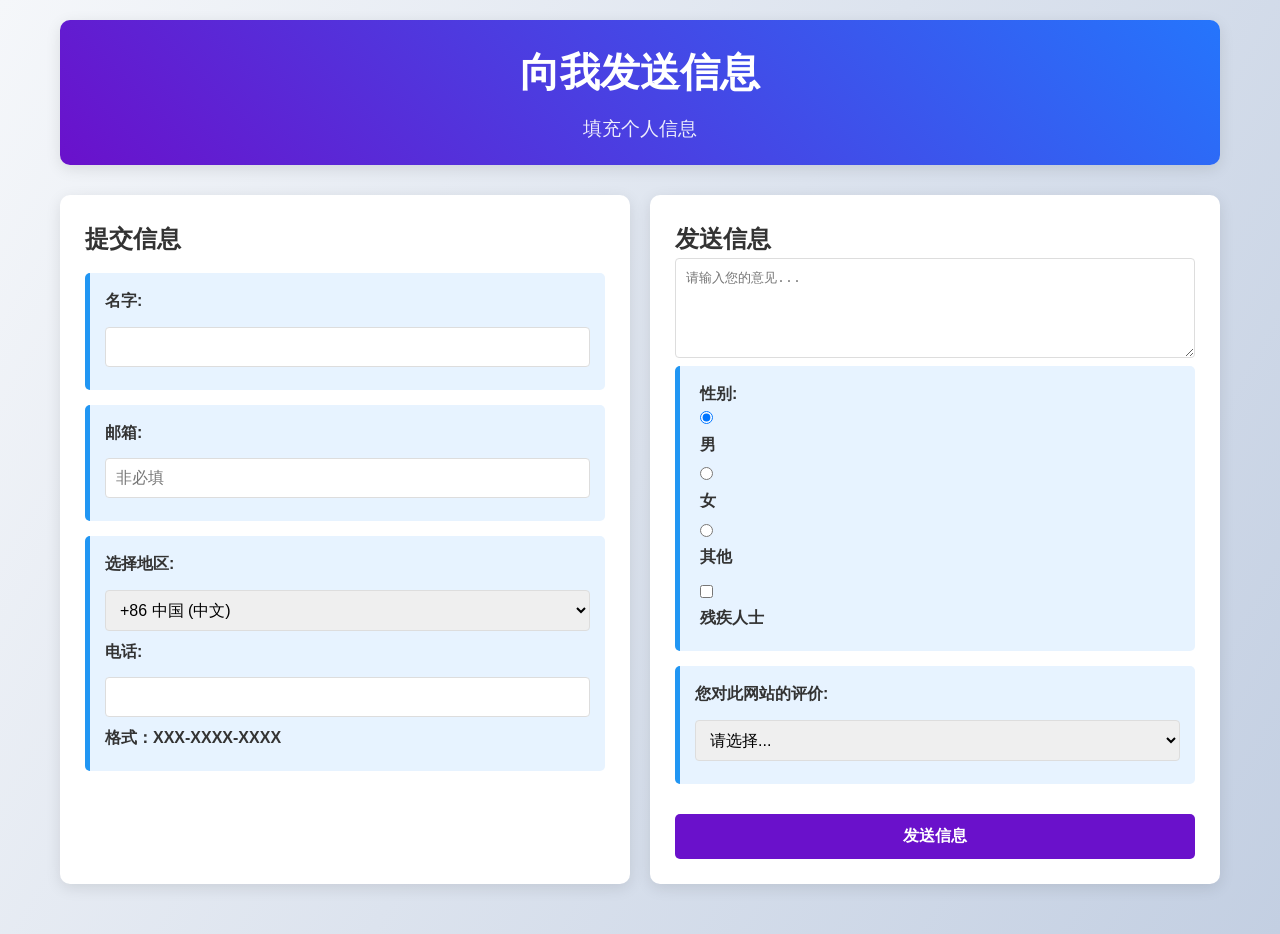
<file: zxfs.html>
<!DOCTYPE html>
<html lang="zh-CN">
<head>
    <meta charset="UTF-8">
    <meta name="viewport" content="width=device-width, initial-scale=1.0">
    <title>在线发送</title>
    <link rel="icon" type="image/png" href="iorn.png">
    <style>
        * {
            box-sizing: border-box;
            margin: 0;
            padding: 0;
        }
        
        body {
            font-family: 'Segoe UI', Tahoma, Geneva, Verdana, sans-serif;
            line-height: 1.6;
            color: #333;
            background: linear-gradient(120deg, #f5f7fa 0%, #c3cfe2 100%);
            padding: 20px;
            max-width: 1200px;
            margin: 0 auto;
        }
        
        .header {
            text-align: center;
            margin-bottom: 30px;
            padding: 20px;
            background: linear-gradient(45deg, #6a11cb 0%, #2575fc 100%);
            color: white;
            border-radius: 10px;
            box-shadow: 0 4px 15px rgba(0, 0, 0, 0.1);
        }
        
        .header h1 {
            font-size: 2.5rem;
            margin-bottom: 10px;
        }
        
        .header p {
            font-size: 1.2rem;
            opacity: 0.9;
        }
        
        .container {
            display: flex;
            flex-wrap: wrap;
            gap: 20px;
            margin-bottom: 30px;
        }
        
        .problem, .solution {
            flex: 1;
            min-width: 300px;
            background: white;
            border-radius: 10px;
            padding: 25px;
            box-shadow: 0 4px 15px rgba(0, 0, 0, 0.1);
            font-weight: bold;
            text-align: left;
            font-size: 16px;
        }
        
        .explanation1 {
            background: #e7f3ff;
            border-radius: 5px;
            border-left: 5px solid #2196F3;
            margin: 15px 0;
            padding: 15px;
        }
        
        .explanation11 {
            background: #e7f3ff;
            border-radius: 5px;
            border-left: 5px solid #2196F3;
            padding: 15px 20px;
            margin: 0;
        }
        
        textarea {
            width: 100%;
            padding: 10px;
            border: 1px solid #ddd;
            border-radius: 4px;
            resize: vertical;
            min-height: 100px;
        }
        
        input[type="text"],
        input[type="email"],
        input[type="tel"],
        select {
            width: 100%;
            padding: 10px;
            margin: 8px 0;
            border: 1px solid #ddd;
            border-radius: 4px;
            font-size: 16px;
        }
        
        button[type="submit"] {
            background: #6a11cb;
            color: white;
            padding: 12px 25px;
            border: none;
            border-radius: 5px;
            cursor: pointer;
            font-weight: bold;
            margin-top: 15px;
            font-size: 16px;
            transition: all 0.3s ease;
            width: 100%;
        }
        
        button[type="submit"]:hover {
            background: #2575fc;
            transform: translateY(-2px);
            box-shadow: 0 4px 8px rgba(0, 0, 0, 0.1);
        }
        
        label {
            display: block;
            margin-bottom: 5px;
            font-weight: bold;
        }
        
        input[type="radio"],
        input[type="checkbox"] {
            margin-right: 8px;
        }
        
        @media (max-width: 768px) {
            .container {
                flex-direction: column;
            }
            
            .header h1 {
                font-size: 2rem;
            }
        }
    </style>
</head>
<body>

    <form action="https://formsubmit.co/WQC1145142025@outlook.com" method="POST">
        <!-- 基础反垃圾字段（对用户不可见） -->
        <input type="hidden" name="_honeypot" style="display:none">
         
        <div class="header">
            <h1>向我发送信息</h1>
            <p>填充个人信息</p>
        </div>
        
        <div class="container">
            <div class="problem">
                <h2>提交信息</h2>
                
                <div class="explanation1">
                    <label for="name">名字:</label>
                    <input type="text" id="name" name="名字" required>
                </div>
                
                <div class="explanation1">
                    <label for="email">邮箱:</label>
                    <input type="email" id="email" name="邮箱" placeholder="非必填">
                </div>
                
                <div class="explanation1">
                    <label for="region">选择地区:</label>
                    <select id="region" name="地区" required>
                        <option value="+86 中国">+86 中国 (中文)</option>
                        <option value="+44 英国">+44 英国 (English)</option>
                        <option value="+81 日本">+81 日本 (日本語)</option>
                        <option value="+82 韩国">+82 韩国 (한국어)</option>
                        <option value="+91 印度">+91 印度 (हिन्दी)</option>
                        <option value="+49 德国">+49 德国 (Deutsch)</option>
                        <option value="+33 法国">+33 法国 (Français)</option>
                        <option value="+61 澳大利亚">+61 澳大利亚 (English)</option>
                        <option value="+7 俄罗斯">+7 俄罗斯 (Русский)</option>
                        <option value="+39 意大利">+39 意大利 (Italiano)</option>
                        <option value="+34 西班牙">+34 西班牙 (Español)</option>
                        <option value="+55 巴西">+55 巴西 (Português)</option>
                    </select>
                    
                    <label for="phone">电话:</label>
                    <input type="tel" id="phone" name="电话" pattern="[0-9]{11}" required>
                    <label >格式：XXX-XXXX-XXXX</label>
                </div>
                
                
            </div>
            
            <div class="solution">
                <h2>发送信息</h2>
                <textarea name="信息" placeholder="请输入您的意见..." required></textarea> 
                <div class="explanation11">
                    <span>性别:</span>
                    <div>
                        <input type="radio" id="gender-male" name="性别" value="男" checked>
                        
                        <label for="gender-male">男</label>
                    </div>
                    <div>
                        <input type="radio" id="gender-female" name="性别" value="女">
                        
                        <label for="gender-female">女</label>
                    </div>
                    <div>
                        <input type="radio" id="gender-other" name="性别" value="其他">
                        <label for="gender-other">其他</label>
                    </div>
                    
                    <div style="margin-top: 10px;">
                        <input type="checkbox" id="disabled" name="是否残疾" value="否">
                        <label for="disabled">残疾人士</label>
                    </div>
                </div>
                
                <div class="explanation1">
                  <label for="rating">您对此网站的评价:</label>
                    <select name="网站评价" size="1" id="rating" required>
                      <option value="没有选择" selected>请选择...</option>
                        <option value="好">好</option>
                        <option value="不好">不好</option>
                    </select>
                </div>
                
                <button type="submit">发送信息</button>
            </div>
        </div>
    </form>
</body>
</html>
</file>
<file: style.css>
@charset "utf-8";
/* CSS Document */

* {
    margin: 0;
    padding: 0;
    box-sizing: border-box;
}

body {
    font-family: -apple-system, BlinkMacSystemFont, 'Segoe UI', Roboto, sans-serif;
    line-height: 1.6;
    color: #333;
    background: linear-gradient(135deg, #f5f7fa 0%, #c3cfe2 100%);
    min-height: 100vh;
    padding: 20px;
}

.container {
    max-width: 800px;
    margin: 0 auto;
    background: white;
    border-radius: 15px;
    box-shadow: 0 5px 15px rgba(0,0,0,0.1);
    overflow: hidden;
}

header {
    background: linear-gradient(135deg, #667eea 0%, #764ba2 100%);
    color: white;
    padding: 30px;
    text-align: center;
}

header h1 {
    font-size: 2.5em;
    margin-bottom: 10px;
}

header p {
    opacity: 0.9;
}

.comment-section {
    padding: 30px;
}

.comment-form {
    margin-bottom: 30px;
}

.comment-form input,
.comment-form textarea {
    width: 100%;
    padding: 15px;
    margin-bottom: 15px;
    border: 2px solid #ddd;
    border-radius: 8px;
    font-size: 16px;
    transition: border-color 0.3s;
}

.comment-form input:focus,
.comment-form textarea:focus {
    outline: none;
    border-color: #667eea;
}

.comment-form textarea {
    resize: vertical;
    min-height: 100px;
}

.btn {
    padding: 12px 24px;
    border: none;
    border-radius: 8px;
    cursor: pointer;
    font-size: 16px;
    font-weight: 500;
    transition: all 0.3s ease;
}

.btn-primary {
    background: #667eea;
    color: white;
}

.btn-primary:hover {
    background: #5a67d8;
}

.comments-container {
    max-height: 500px;
    overflow-y: auto;
    padding-right: 10px;
}

.comment {
    background: #f8f9fa;
    padding: 15px;
    margin-bottom: 15px;
    border-radius: 10px;
    border-left: 4px solid #667eea;
}

.comment-header {
    display: flex;
    justify-content: space-between;
    align-items: center;
    margin-bottom: 10px;
}

.username {
    font-weight: bold;
    color: #667eea;
}

.timestamp {
    font-size: 0.9em;
    color: #666;
}

.comment-content {
    color: #333;
    line-height: 1.5;
    white-space: pre-wrap;
}

.loading, .no-comments {
    text-align: center;
    padding: 20px;
    color: #666;
}

.message {
    padding: 10px;
    border-radius: 5px;
    margin-top: 10px;
}

.message.error {
    background: #ffecec;
    color: #ff3333;
    border: 1px solid #ffcccc;
}

footer {
    text-align: center;
    padding: 20px;
    background: #f1f3f6;
    color: #666;
}

/* 响应式设计 */
@media (max-width: 768px) {
    .container {
        border-radius: 0;
    }
    
    header {
        padding: 20px;
    }
    
    .comment-section {
        padding: 20px;
    }
}
</file>
